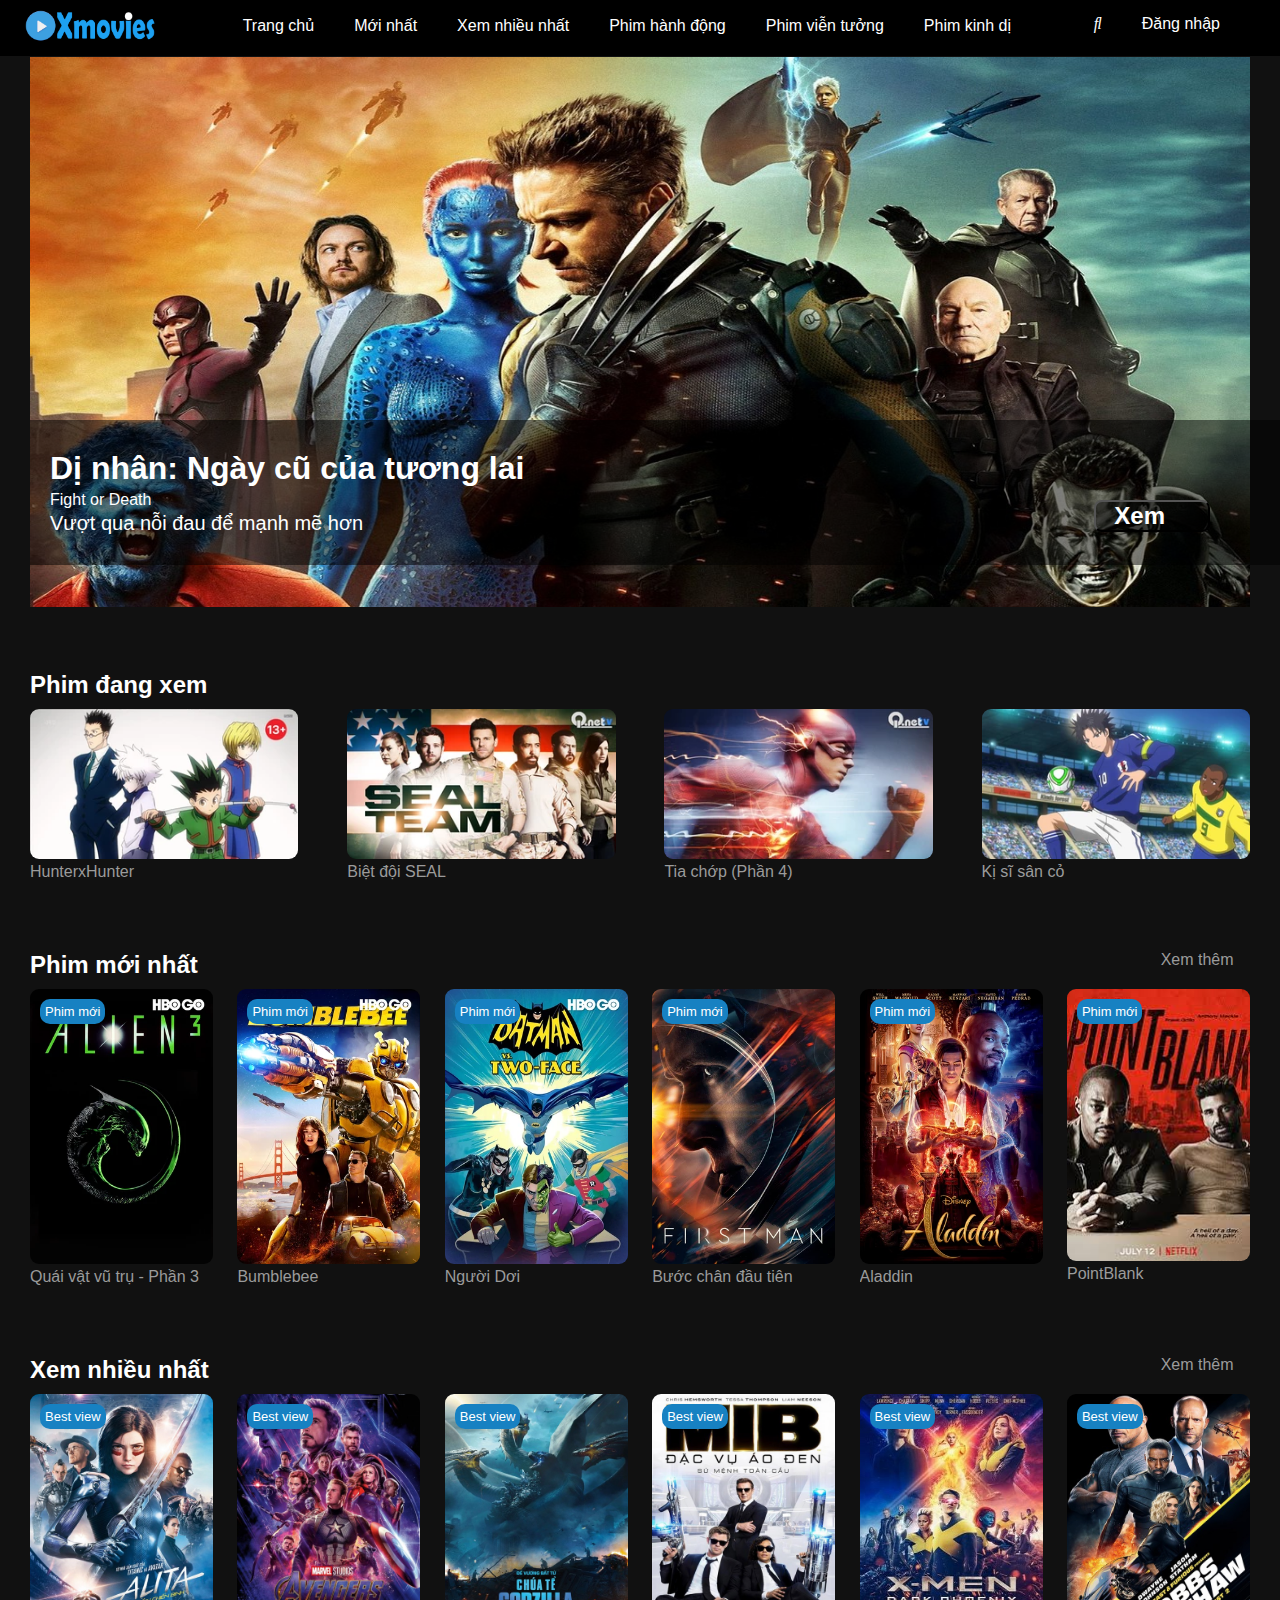
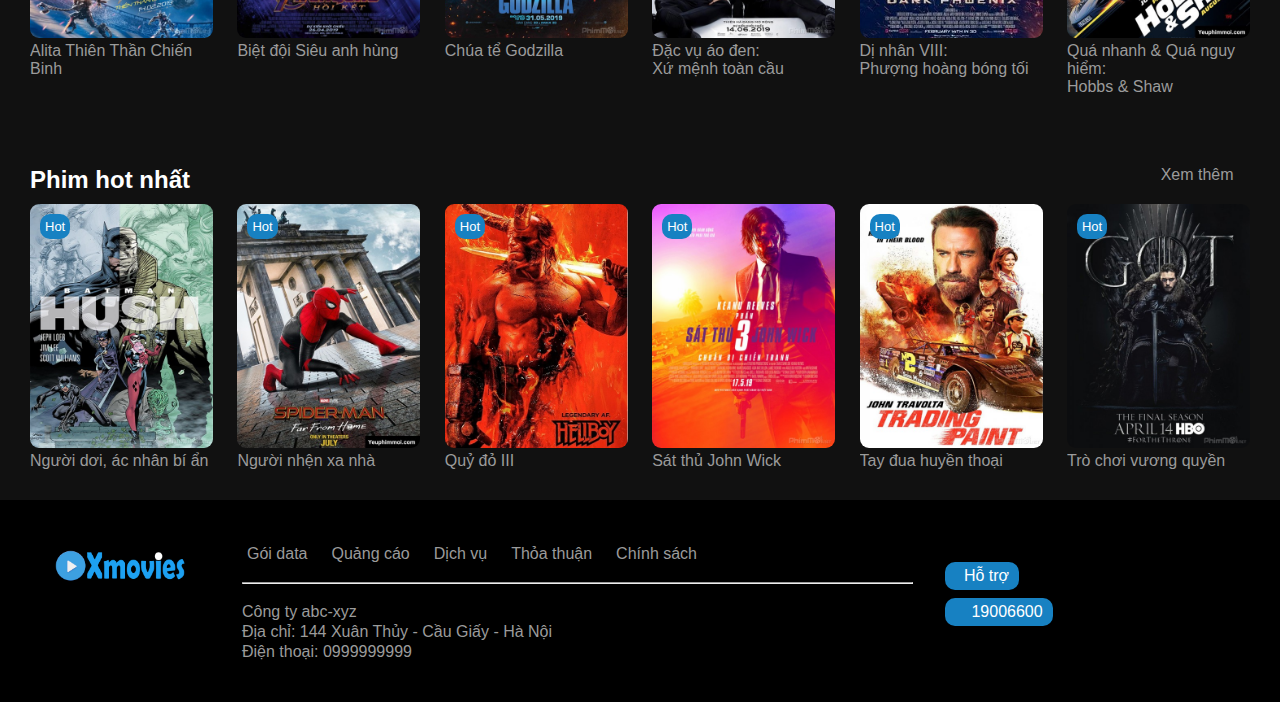
<file: index.html>
<!DOCTYPE html>
<html lang="en">

<head>
  <meta charset="UTF-8">
  <meta name="viewport" content="width=device-width, initial-scale=1.0">
  <meta http-equiv="X-UA-Compatible" content="ie=edge">
  <title>Trang chủ</title>
  <link rel="shortcut icon" type="image/png" href="images/favicon.png">
  <link rel="stylesheet" type="text/css" href="css/style.css">
  <link rel="stylesheet" type="text/css" href="css/responsive.css">
  <script src="./js/myjs.js"></script>
  <link rel="stylesheet" href="https://use.fontawesome.com/releases/v5.8.1/css/all.css"
    integrity="sha384-50oBUHEmvpQ+1lW4y57PTFmhCaXp0ML5d60M1M7uH2+nqUivzIebhndOJK28anvf" crossorigin="anonymous">
  <link href="https://stackpath.bootstrapcdn.com/font-awesome/4.7.0/css/font-awesome.min.css" rel="stylesheet"
    integrity="sha384-wvfXpqpZZVQGK6TAh5PVlGOfQNHSoD2xbE+QkPxCAFlNEevoEH3Sl0sibVcOQVnN" crossorigin="anonymous">
  <script src="https://code.jquery.com/jquery-3.1.0.js"></script>
</head>

<body>
  <a id="BTTbutton"></a>
  <script>
    var btn = $('#BTTbutton');
    $(window).scroll(function () {
      if ($(window).scrollTop() > 300) {
        btn.addClass('show');
      } else {
        btn.removeClass('show');
      }
    });
    btn.on('click', function (e) {
      e.preventDefault();
      $('html, body').animate({ scrollTop: 0 }, '300');
    });
  </script>
  <header>
    <div class="logo"><img alt="" src="./images/logo.png" /></div>
    <div class="menu_bar">
      <i class="fas fa-bars" id="menu"></i>
    </div>
    <div class="navigation">
      <ul>
        <li><a href="./index.html">Trang chủ</a></li>
        <li><a href="./category.html">Mới nhất</a></li>
        <li><a href="./category.html">Xem nhiều nhất</a></li>
        <li class="hid"><a href="./action.html">Phim hành động</a></li>
        <li class="hid"><a href="./vientuong.html">Phim viễn tưởng</a></li>
        <li class="hid"><a href="./kinhdi.html">Phim kinh dị</a></li>
        <li class="hid h1"><a href="./haihuoc.html">Phim hài hước</a></li>
        <li class="hid h1"><a href="./love.html">Phim tình cảm</a></li>
        <li class="hid h1"><a href="./love.html">Phim khoa học</a></li>
        <li class="hid h1"><a href="./love.html">Phim hoạt hình</a></li>
      </ul>
    </div>
    <div class="user-action">
      <ul>
        <li><i class="fas fa-search"></i></li>
        <li><a href="./login.html">Đăng nhập</a></li>
        <li> </li>
      </ul>
    </div>

  </header>
  <div class="main_content">
    <div class="container">
      <div class="main-slide">

        <div class="slide-content">
          <h2 class="ct-bn-1">Dị nhân: Ngày cũ của tương lai</h2>
          <p class="ct-bn-2">Fight or Death</p>
          <p class="ct-bn-3">Vượt qua nỗi đau để mạnh mẽ hơn</p>

        </div>
        <a href="./watch.html"><button class="xem">Xem <i class="fas fa-angle-right"></i></button></a>
        <img class="slide-image" src="./images/banner4.jpg" />
      </div>
      <div class="block">
        <div class="block-title">Phim đang xem</div>
        <div class="block-content">
          <a href="./watch.html">
            <div class="block-element-spe">
              <img alt="" src="./images/hunter-x-hunter220-12-2018_17g26-04.webp" />
              <p>HunterxHunter</p>
            </div>
          </a>
          <a href="./watch.html">
            <div class="block-element-spe">
              <img alt="" src="./images/bietdoiseal_12-10-2019.webp" />
              <p>Biệt đội SEAL</p>
            </div>
          </a>
          <a href="./watch.html">
            <div class="block-element-spe">
              <img alt="" src="./images/tiachop_12-10-2019.webp" />
              <p>Tia chớp (Phần 4)</p>
            </div>
          </a>
          <a href="./watch.html">
            <div class="block-element-spe">
              <img alt="" src="./images/kysisanco.webp" />
              <p>Kị sĩ sân cỏ</p>
            </div>
          </a>
        </div>
      </div>
      <div class="block">
        <div>
          <div class="block-title">Phim mới nhất</div>
          <div class="view-more"><a href="./category.html">Xem thêm <i class="fas fa-angle-right"></i></a></div>
        </div>
        <div class="block-content">
          <a href="./watch.html">
            <div class="block-element">

              <p class="box-icon">Phim mới</p>
              <img alt="" src="./images/img2.webp" />
              <p>Quái vật vũ trụ - Phần 3</p>

            </div>
          </a>
          <a href="./watch.html">
            <div class="block-element">
              <p class="box-icon">Phim mới</p>
              <img alt="" src="./images/img3.webp" />
              <p>Bumblebee</p>
            </div>
          </a>
          <a href="./watch.html">
            <div class="block-element">
              <p class="box-icon">Phim mới</p>
              <img alt="" src="./images/img4.webp" />
              <p>Người Dơi</p>
            </div>
          </a>
          <a href="./watch.html">
            <div class="block-element">
              <p class="box-icon">Phim mới</p>
              <img alt="" src="./images/2xdbw8r4ouf64aruwsncckvxovn20-05-2019_11g16-04.webp" />
              <p>Bước chân đầu tiên</p>
            </div>
          </a>
          <a href="./watch.html">
            <div class="block-element">
              <p class="box-icon">Phim mới</p>
              <img alt="" src="./images/1tfvebxqzf3vtnjmnyrskvb2xby-203-10-2019_01g58-33.webp" />
              <p>Aladdin</p>
            </div>
          </a>
          <a href="./watch.html">
            <div class="block-element">
              <p class="box-icon">Phim mới</p>
              <img alt="" src="./images/film.jpeg" />
              <p>PointBlank</p>
            </div>
          </a>
        </div>
      </div>
      <div class="block">
        <div>
          <div class="block-title">Xem nhiều nhất</div>
          <div class="view-more"><a href="./category.html">Xem thêm <i class="fas fa-angle-right"></i></a></div>
        </div>
        <div class="block-content">

          <a href="./watch.html">
            <div class="block-element">
              <p class="box-icon">Best view</p>
              <img alt="" src="./images/category/phim_hanh_dong/alita-thien-than-chien-binh.webp" />
              <p>Alita Thiên Thần Chiến Binh</p>
            </div>
          </a>

          <a href="./watch.html">
            <div class="block-element">
              <p class="box-icon">Best view</p>
              <img alt="" src="./images/category/phim_hanh_dong/biet-doi-sieu-anh-hung.webp" />
              <p>Biệt đội Siêu anh hùng</p>
            </div>
          </a>

          <a href="./watch.html">
            <div class="block-element">
              <p class="box-icon">Best view</p>
              <img alt="" src="./images/category/phim_hanh_dong/chua-te-godzilla.webp" />
              <p>Chúa tể Godzilla</p>
            </div>
          </a>

          <a href="./watch.html">
            <div class="block-element">
              <p class="box-icon">Best view</p>
              <img alt="" src="./images/category/phim_hanh_dong/dac-vu-ao-den-xu-menh-toan-cau.webp" />
              <p>Đặc vụ áo đen: <br> Xứ mệnh toàn cầu</p>
            </div>
          </a>

          <a href="./watch.html">
            <div class="block-element">
              <p class="box-icon">Best view</p>
              <img alt="" src="./images/category/phim_hanh_dong/di-nhan-8-phuong-hoang-bong-toi.webp" />
              <p>Dị nhân VIII: <br> Phượng hoàng bóng tối</p>
            </div>
          </a>

          <a href="./watch.html">
            <div class="block-element">
              <p class="box-icon">Best view</p>
              <img alt="" src="./images/category/phim_hanh_dong/fast-and-furious-hobbs-and-shaw.webp" />
              <p>Quá nhanh & Quá nguy hiểm: <br> Hobbs & Shaw</p>
            </div>
          </a>


        </div>
        <div class="block">
          <div>
            <div class="block-title">Phim hot nhất</div>
            <div class="view-more"><a href="./category.html">Xem thêm <i class="fas fa-angle-right"></i></a></div>
          </div>
          <div class="block-content">
            <a href="./watch.html">
              <div class="block-element">
                <p class="box-icon">Hot</p>
                <img alt="" src="./images/category/phim_hanh_dong/nguoi-doi-ac-nhan-bi-an.webp" />
                <p>Người dơi, ác nhân bí ẩn</p>
              </div>
            </a>

            <a href="./watch.html">
              <div class="block-element">
                <p class="box-icon">Hot</p>
                <img alt="" src="./images/category/phim_hanh_dong/nguoi-nhen-xa-nha.webp" />
                <p>Người nhện xa nhà</p>
              </div>
            </a>

            <a href="./watch.html">
              <div class="block-element">
                <p class="box-icon">Hot</p>
                <img alt="" src="./images/category/phim_hanh_dong/quy-do-3.webp" />
                <p>Quỷ đỏ III</p>
              </div>
            </a>

            <a href="./watch.html">
              <div class="block-element">
                <p class="box-icon">Hot</p>
                <img alt="" src="./images/category/phim_hanh_dong/sat-thu-john-wick.webp" />
                <p>Sát thủ John Wick</p>
              </div>
            </a>

            <a href="./watch.html">
              <div class="block-element">
                <p class="box-icon">Hot</p>
                <img alt="" src="./images/category/phim_hanh_dong/tay-dua-huyen-thoai.webp" />
                <p>Tay đua huyền thoại</p>
              </div>
            </a>

            <a href="./watch.html">
              <div class="block-element">
                <p class="box-icon">Hot</p>
                <img alt="" src="./images/category/phim_hanh_dong/tro-choi-vuong-quyen.webp" />
                <p>Trò chơi vương quyền</p>
              </div>
            </a>


          </div>
        </div>
      </div>


    </div>
    <footer>
      <div class="container">
        <div class="logo"><img alt="" src="./images/logo.png" /></div>
        <div class="mid-footer">
          <div class="menu">
            <ul class="menu1">
              <li>Gói data</li>
              <li>Quảng cáo</li>
              <li>Dịch vụ</li>
              <li>Thỏa thuận</li>
              <li>Chính sách</li>
            </ul>
            <ul class="menu2">
              <li><i class="fab fa-android"></i></li>
              <li><i class="fab fa-apple"></i></li>
              <li><i class="far fa-bell"></i></li>
              <li><i class="far fa-comment"></i></li>
              <li><i class="fab fa-amazon-pay"></i></li>
            </ul>


          </div>
          <hr>
          <br />
          <p>Công ty abc-xyz</p>
          <p>Địa chỉ: 144 Xuân Thủy - Cầu Giấy - Hà Nội</p>
          <p>Điện thoại: 0999999999</p>
        </div>
        <div class="right-footer">
          <i class="fab fa-facebook"></i>
          <i class="fab fa-instagram"></i>
          <i class="fab fa-twitter"></i>
          <i class="fab fa-youtube"></i>
          <br />
          <p class="ct-ft"><i class="far fa-comment-dots"></i>&nbsp; Hỗ trợ</p>
          <br />
          <p class="ct-ft"><i class="fas fa-phone"></i>&nbsp;19006600</p>
        </div>
      </div>
    </footer>
    <script>
      var menu = document.querySelector('#menu');
      var main = document.querySelector('body');
      var drawer = document.querySelector('.navigation');
      var input = document.querySelector('.menu_input_form');
      menu.addEventListener('click', function (e) {
        drawer.classList.toggle('open');
        e.stopPropagation();
      });
      main.addEventListener('click', function () {
        drawer.classList.remove('open');

      });
    </script>
</body>

</html>
</file>
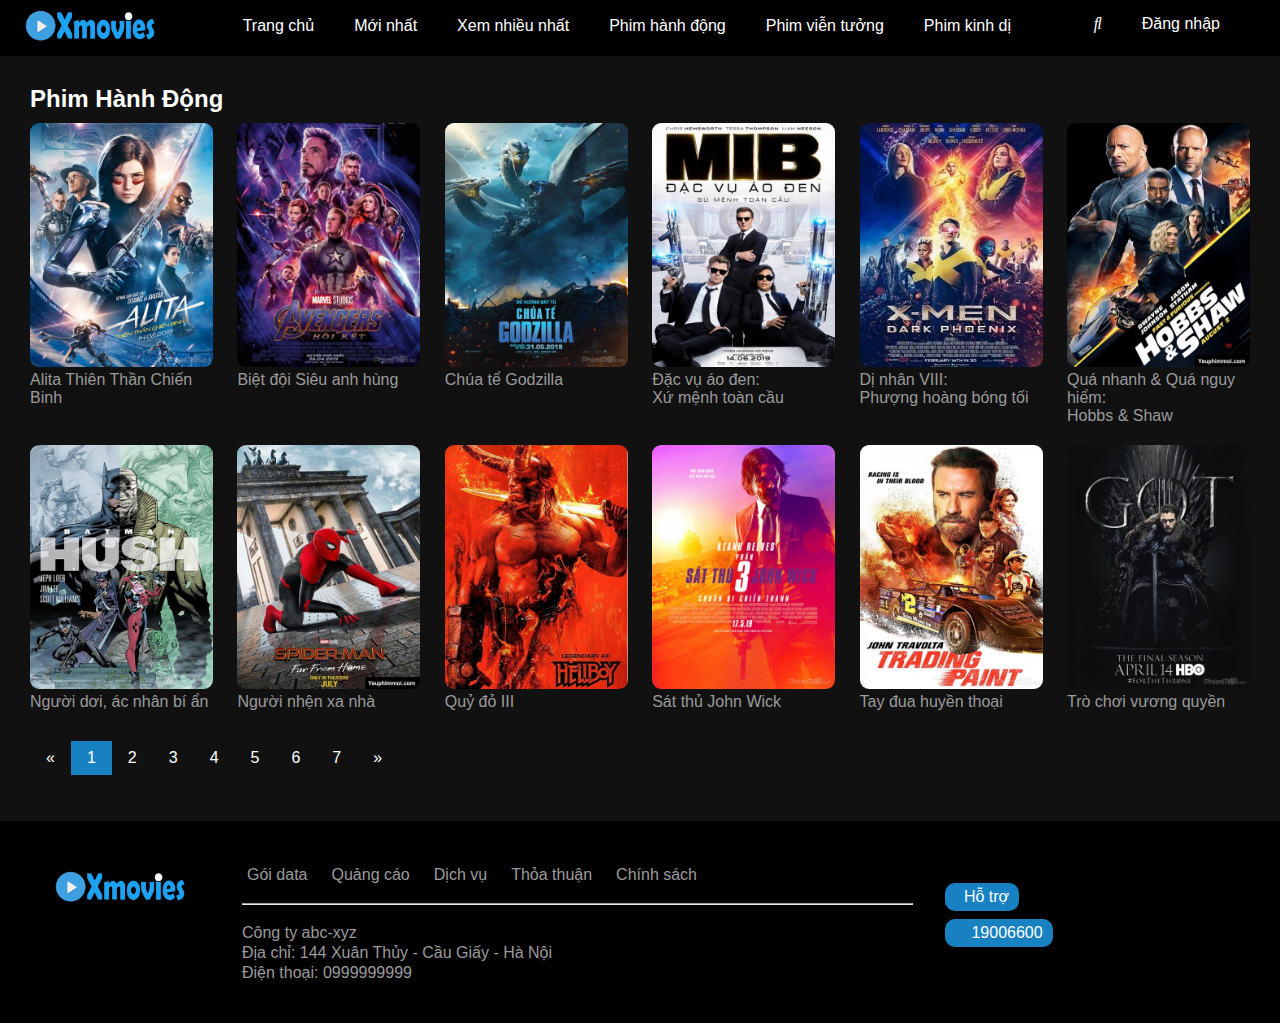
<file: action.html>
<!DOCTYPE html>
<html lang="en">

<head>
  <meta charset="UTF-8">
  <meta name="viewport" content="width=device-width, initial-scale=1.0">
  <meta http-equiv="X-UA-Compatible" content="ie=edge">
  <title>Phim hành động</title>
  <link rel="shortcut icon" type="image/png" href="images/favicon.png">
  <link rel="stylesheet" type="text/css" href="css/style.css">
  <link rel="stylesheet" type="text/css" href="css/responsive.css">
  <script src="./js/myjs.js"></script>
  <link rel="stylesheet" href="https://use.fontawesome.com/releases/v5.8.1/css/all.css"
    integrity="sha384-50oBUHEmvpQ+1lW4y57PTFmhCaXp0ML5d60M1M7uH2+nqUivzIebhndOJK28anvf" crossorigin="anonymous">
  <link href="https://stackpath.bootstrapcdn.com/font-awesome/4.7.0/css/font-awesome.min.css" rel="stylesheet"
    integrity="sha384-wvfXpqpZZVQGK6TAh5PVlGOfQNHSoD2xbE+QkPxCAFlNEevoEH3Sl0sibVcOQVnN" crossorigin="anonymous">
  <script src="https://code.jquery.com/jquery-3.1.0.js"></script>
</head>

<body>

  <header>
    <div class="logo"><img alt="" src="./images/logo.png"/></div>
    <div class="menu_bar">
      <i class="fas fa-bars" id="menu"></i>
    </div>
    <div class="navigation">
      <ul>
        <li><a href="./index.html">Trang chủ</a></li>
        <li><a href="./category.html">Mới nhất</a></li>
        <li><a href="./category.html">Xem nhiều nhất</a></li>
        <li class="hid"><a href="./action.html">Phim hành động</a></li>
        <li class="hid"><a href="./vientuong.html">Phim viễn tưởng</a></li>
        <li class="hid"><a href="./kinhdi.html">Phim kinh dị</a></li>
        <li class="hid h1"><a href="./haihuoc.html">Phim hài hước</a></li>
        <li class="hid h1"><a href="./love.html">Phim tình cảm</a></li>
        <li class="hid h1"><a href="./love.html">Phim khoa học</a></li>
        <li class="hid h1"><a href="./love.html">Phim hoạt hình</a></li>
      </ul>
    </div>
    <div class="user-action">
      <ul>
        <li><i class="fas fa-search"></i></li>
        <li><a href="./login.html">Đăng nhập</a></li>
        <li> </li>
      </ul>
    </div>

  </header>

  <div class="main_content">
    <div class="container">
      <div class="block">
        <div class="block-title">Phim Hành Động</div>
        <div class="block-content">

          <!-- <a href="./watch.html">
                            <div class="block-element">
                                <p class="box-icon"></p>
                                <img alt="" src="./images/category/"/>
                                <p></p>
                            </div>
                        </a> -->

          <a href="./watch.html">
            <div class="block-element">
              <!-- <p class="box-icon"></p>  -->
              <img alt="" src="./images/category/phim_hanh_dong/alita-thien-than-chien-binh.webp" />
              <p>Alita Thiên Thần Chiến Binh</p>
            </div>
          </a>

          <a href="./watch.html">
            <div class="block-element">
              <!-- <p class="box-icon"></p>  -->
              <img alt="" src="./images/category/phim_hanh_dong/biet-doi-sieu-anh-hung.webp" />
              <p>Biệt đội Siêu anh hùng</p>
            </div>
          </a>

          <a href="./watch.html">
            <div class="block-element">
              <!-- <p class="box-icon"></p>  -->
              <img alt="" src="./images/category/phim_hanh_dong/chua-te-godzilla.webp" />
              <p>Chúa tể Godzilla</p>
            </div>
          </a>

          <a href="./watch.html">
            <div class="block-element">
              <!-- <p class="box-icon"></p>  -->
              <img alt="" src="./images/category/phim_hanh_dong/dac-vu-ao-den-xu-menh-toan-cau.webp" />
              <p>Đặc vụ áo đen: <br> Xứ mệnh toàn cầu</p>
            </div>
          </a>

          <a href="./watch.html">
            <div class="block-element">
              <!-- <p class="box-icon"></p>  -->
              <img alt="" src="./images/category/phim_hanh_dong/di-nhan-8-phuong-hoang-bong-toi.webp" />
              <p>Dị nhân VIII: <br> Phượng hoàng bóng tối</p>
            </div>
          </a>

          <a href="./watch.html">
            <div class="block-element">
              <!-- <p class="box-icon"></p>  -->
              <img alt="" src="./images/category/phim_hanh_dong/fast-and-furious-hobbs-and-shaw.webp" />
              <p>Quá nhanh & Quá nguy hiểm: <br> Hobbs & Shaw</p>
            </div>
          </a>

          <a href="./watch.html">
            <div class="block-element">
              <!-- <p class="box-icon"></p> -->
              <img alt="" src="./images/category/phim_hanh_dong/nguoi-doi-ac-nhan-bi-an.webp" />
              <p>Người dơi, ác nhân bí ẩn</p>
            </div>
          </a>

          <a href="./watch.html">
            <div class="block-element">
              <!-- <p class="box-icon"></p> -->
              <img alt="" src="./images/category/phim_hanh_dong/nguoi-nhen-xa-nha.webp" />
              <p>Người nhện xa nhà</p>
            </div>
          </a>

          <a href="./watch.html">
            <div class="block-element">
              <!-- <p class="box-icon"></p>  -->
              <img alt="" src="./images/category/phim_hanh_dong/quy-do-3.webp" />
              <p>Quỷ đỏ III</p>
            </div>
          </a>

          <a href="./watch.html">
            <div class="block-element">
              <!-- <p class="box-icon"></p>  -->
              <img alt="" src="./images/category/phim_hanh_dong/sat-thu-john-wick.webp" />
              <p>Sát thủ John Wick</p>
            </div>
          </a>

          <a href="./watch.html">
            <div class="block-element">
              <!-- <p class="box-icon"></p>  -->
              <img alt="" src="./images/category/phim_hanh_dong/tay-dua-huyen-thoai.webp" />
              <p>Tay đua huyền thoại</p>
            </div>
          </a>

          <a href="./watch.html">
            <div class="block-element">
              <!-- <p class="box-icon"></p>  -->
              <img alt="" src="./images/category/phim_hanh_dong/tro-choi-vuong-quyen.webp" />
              <p>Trò chơi vương quyền</p>
            </div>
          </a>

        </div>
      </div>

      <div class="pagination">
        <a href="#">&laquo;</a>
        <a class="active" href="#">1</a>
        <a href="#">2</a>
        <a href="#">3</a>
        <a href="#">4</a>
        <a href="#">5</a>
        <a href="#">6</a>
        <a href="#">7</a>
        <a href="#">&raquo;</a>
      </div>
    </div>
  </div>

  <footer>
    <div class="container">
      <div class="logo"><img alt="" src="./images/logo.png" /></div>
      <div class="mid-footer">
        <div class="menu">
          <ul class="menu1">
            <li>Gói data</li>
            <li>Quảng cáo</li>
            <li>Dịch vụ</li>
            <li>Thỏa thuận</li>
            <li>Chính sách</li>
          </ul>
          <ul class="menu2">
            <li><i class="fab fa-android"></i></li>
            <li><i class="fab fa-apple"></i></li>
            <li><i class="far fa-bell"></i></li>
            <li><i class="far fa-comment"></i></li>
            <li><i class="fab fa-amazon-pay"></i></li>
          </ul>


        </div>
        <hr>
        <br />
        <p>Công ty abc-xyz</p>
        <p>Địa chỉ: 144 Xuân Thủy - Cầu Giấy - Hà Nội</p>
        <p>Điện thoại: 0999999999</p>
      </div>
      <div class="right-footer">
        <i class="fab fa-facebook"></i>
        <i class="fab fa-instagram"></i>
        <i class="fab fa-twitter"></i>
        <i class="fab fa-youtube"></i>
        <br />
        <p class="ct-ft"><i class="far fa-comment-dots"></i>&nbsp; Hỗ trợ</p>
        <br />
        <p class="ct-ft"><i class="fas fa-phone"></i>&nbsp;19006600</p>
      </div>
    </div>
  </footer>
  <script>
    var menu = document.querySelector('#menu');
    var main = document.querySelector('body');
    var drawer = document.querySelector('.navigation');
    var input = document.querySelector('.menu_input_form');
    menu.addEventListener('click', function (e) {
      drawer.classList.toggle('open');
      e.stopPropagation();
    });
    main.addEventListener('click', function () {
      drawer.classList.remove('open');

    });
  </script>
</body>

</html>
</file>
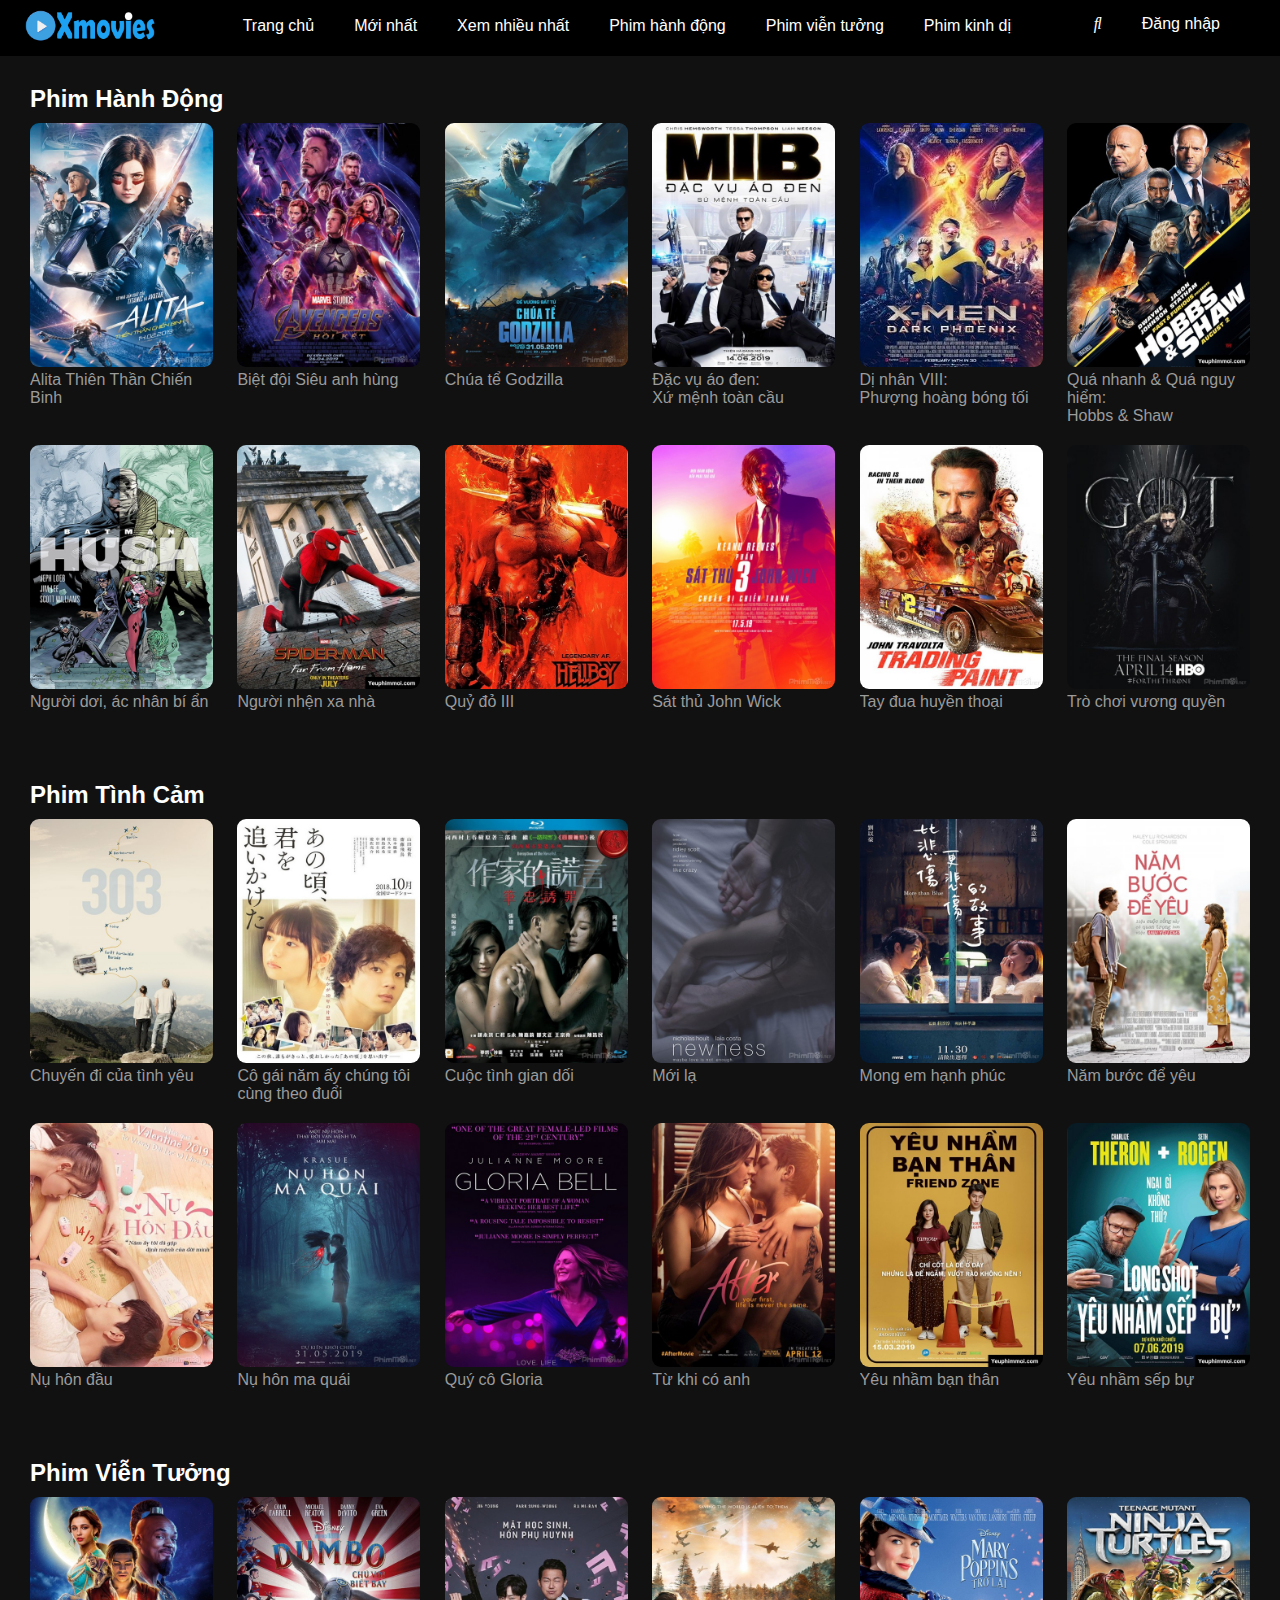
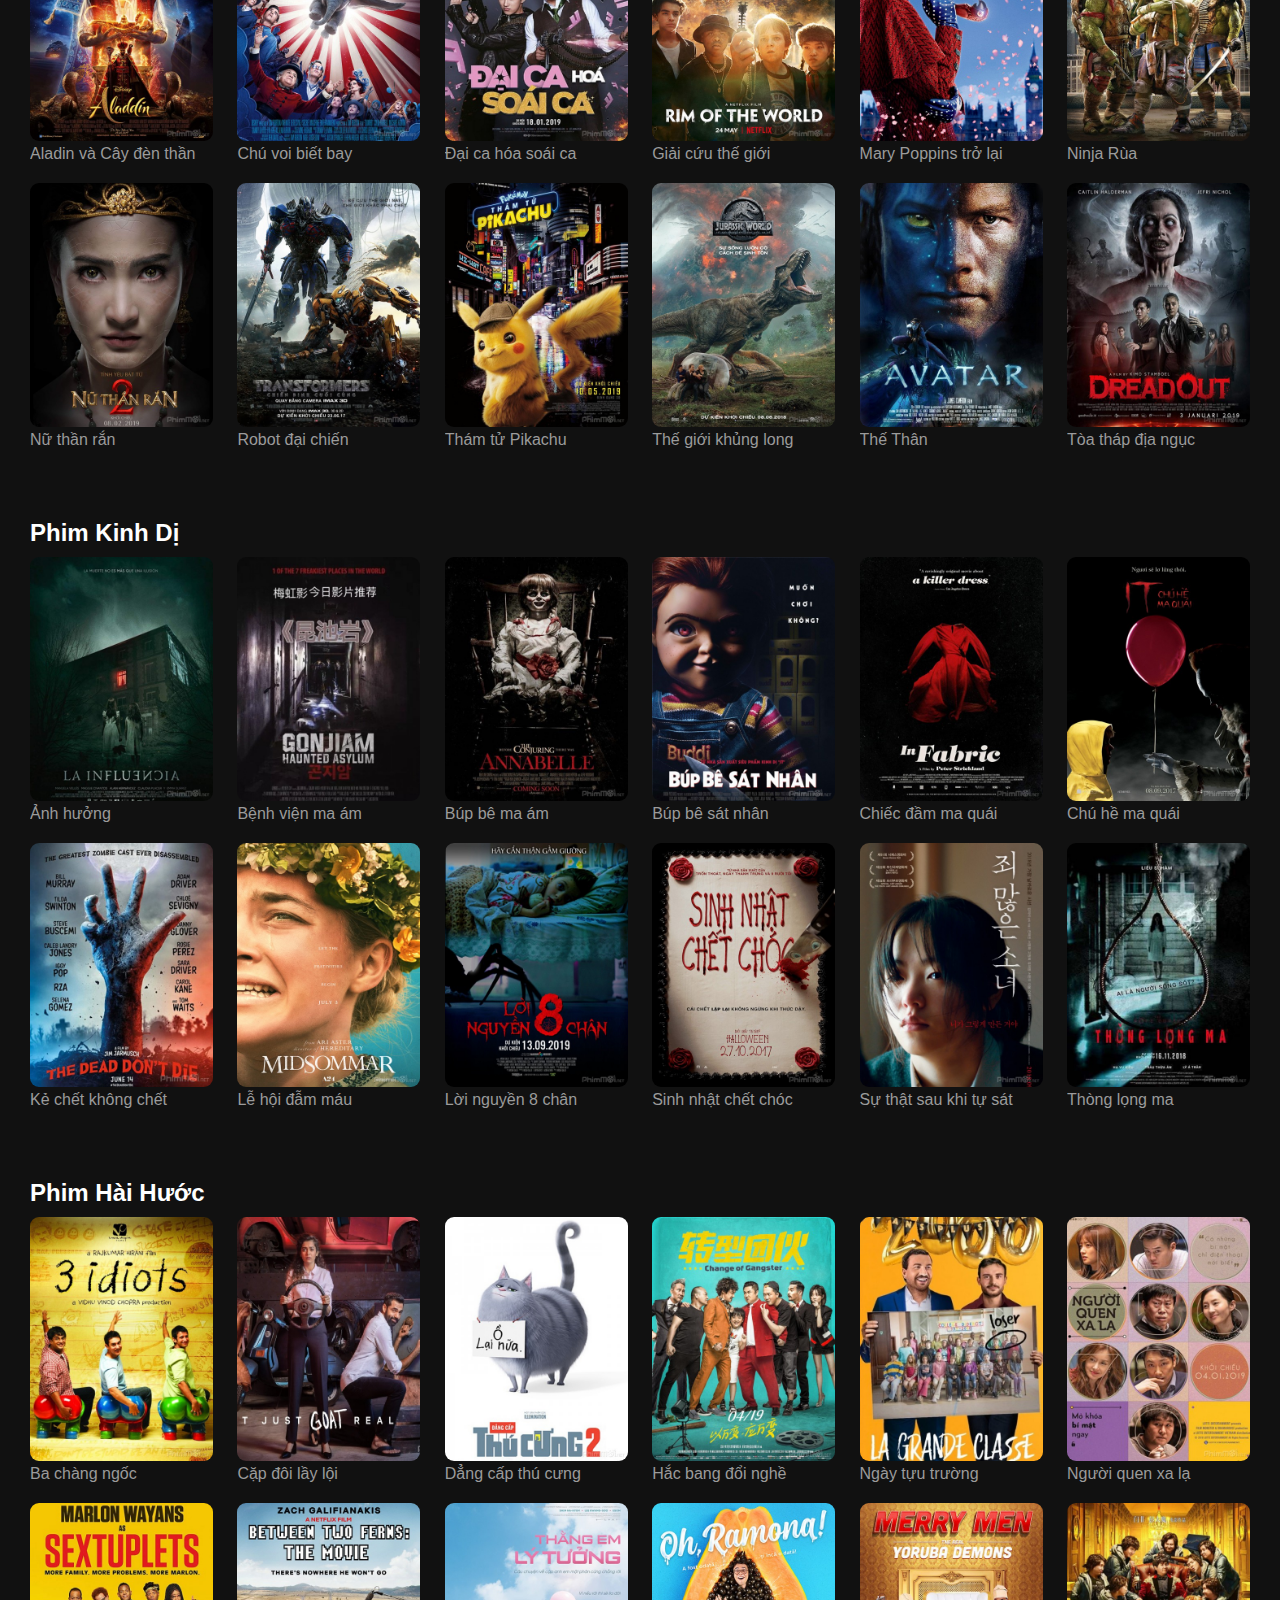
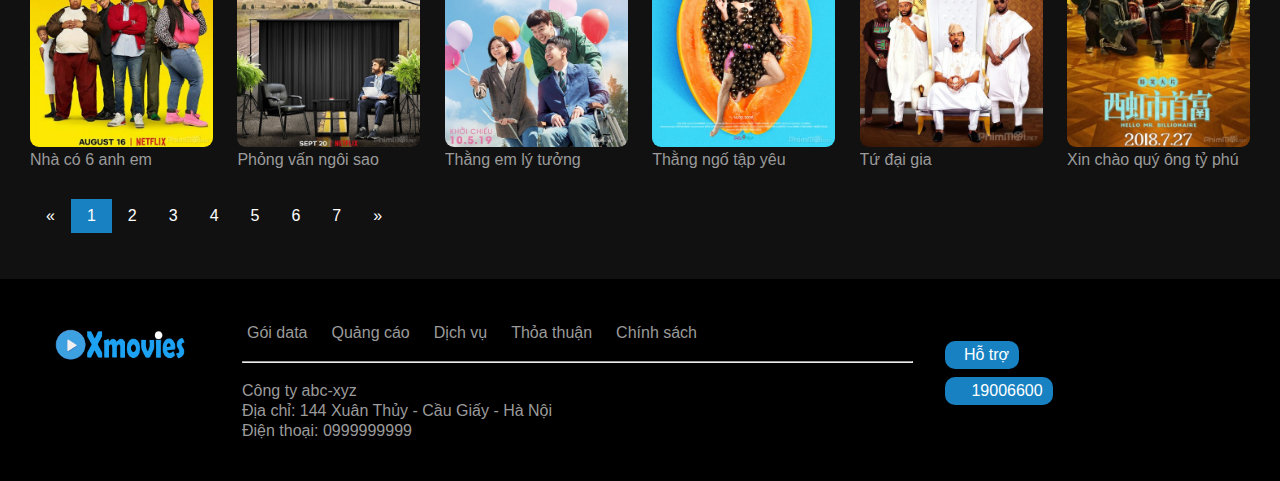
<file: category.html>
<!DOCTYPE html>
<html lang="en">

<head>
  <meta charset="UTF-8">
  <meta name="viewport" content="width=device-width, initial-scale=1.0">
  <meta http-equiv="X-UA-Compatible" content="ie=edge">
  <link rel="shortcut icon" type="image/png" href="images/favicon.png">
  <title>UI Category</title>
  <link rel="stylesheet" type="text/css" href="css/style.css">
  <link rel="stylesheet" type="text/css" href="css/responsive.css">
  <script src="./js/myjs.js"></script>
  <link rel="stylesheet" href="https://use.fontawesome.com/releases/v5.8.1/css/all.css"
    integrity="sha384-50oBUHEmvpQ+1lW4y57PTFmhCaXp0ML5d60M1M7uH2+nqUivzIebhndOJK28anvf" crossorigin="anonymous">
  <link href="https://stackpath.bootstrapcdn.com/font-awesome/4.7.0/css/font-awesome.min.css" rel="stylesheet"
    integrity="sha384-wvfXpqpZZVQGK6TAh5PVlGOfQNHSoD2xbE+QkPxCAFlNEevoEH3Sl0sibVcOQVnN" crossorigin="anonymous">
  <script src="https://code.jquery.com/jquery-3.1.0.js"></script>
</head>

<body>
  <a id="BTTbutton"></a>
  <script>
    var btn = $('#BTTbutton');
    $(window).scroll(function () {
      if ($(window).scrollTop() > 300) {
        btn.addClass('show');
      } else {
        btn.removeClass('show');
      }
    });
    btn.on('click', function (e) {
      e.preventDefault();
      $('html, body').animate({ scrollTop: 0 }, '300');
    });
  </script>
  <header>
    <div class="logo"><img alt="" src="./images/logo.png" /></div>
    <div class="menu_bar">
      <i class="fas fa-bars" id="menu"></i>
    </div>
    <div class="navigation">
      <ul>
        <li><a href="./index.html">Trang chủ</a></li>
        <li><a href="./category.html">Mới nhất</a></li>
        <li><a href="./category.html">Xem nhiều nhất</a></li>
        <li class="hid"><a href="./action.html">Phim hành động</a></li>
        <li class="hid"><a href="./vientuong.html">Phim viễn tưởng</a></li>
        <li class="hid"><a href="./kinhdi.html">Phim kinh dị</a></li>
        <li class="hid h1"><a href="./haihuoc.html">Phim hài hước</a></li>
        <li class="hid h1"><a href="./love.html">Phim tình cảm</a></li>
        <li class="hid h1"><a href="./love.html">Phim khoa học</a></li>
        <li class="hid h1"><a href="./love.html">Phim hoạt hình</a></li>
      </ul>
    </div>
    <div class="user-action">
      <ul>
        <li><i class="fas fa-search"></i></li>
        <li><a href="./login.html">Đăng nhập</a></li>
        <li> </li>
      </ul>
    </div>

  </header>

  <div class="main_content">
    <div class="container">
      <div class="block">
        <div class="block-title">Phim Hành Động</div>
        <div class="block-content">

          <!-- <a href="./watch.html">
                            <div class="block-element">
                                <p class="box-icon"></p>
                                <img alt="" src="./images/category/"/>
                                <p></p>
                            </div>
                        </a> -->

          <a href="./watch.html">
            <div class="block-element">
              <!-- <p class="box-icon"></p>  -->
              <img alt="" src="./images/category/phim_hanh_dong/alita-thien-than-chien-binh.webp" />
              <p>Alita Thiên Thần Chiến Binh</p>
            </div>
          </a>

          <a href="./watch.html">
            <div class="block-element">
              <!-- <p class="box-icon"></p>  -->
              <img alt="" src="./images/category/phim_hanh_dong/biet-doi-sieu-anh-hung.webp" />
              <p>Biệt đội Siêu anh hùng</p>
            </div>
          </a>

          <a href="./watch.html">
            <div class="block-element">
              <!-- <p class="box-icon"></p>  -->
              <img alt="" src="./images/category/phim_hanh_dong/chua-te-godzilla.webp" />
              <p>Chúa tể Godzilla</p>
            </div>
          </a>

          <a href="./watch.html">
            <div class="block-element">
              <!-- <p class="box-icon"></p>  -->
              <img alt="" src="./images/category/phim_hanh_dong/dac-vu-ao-den-xu-menh-toan-cau.webp" />
              <p>Đặc vụ áo đen: <br> Xứ mệnh toàn cầu</p>
            </div>
          </a>

          <a href="./watch.html">
            <div class="block-element">
              <!-- <p class="box-icon"></p>  -->
              <img alt="" src="./images/category/phim_hanh_dong/di-nhan-8-phuong-hoang-bong-toi.webp" />
              <p>Dị nhân VIII: <br> Phượng hoàng bóng tối</p>
            </div>
          </a>

          <a href="./watch.html">
            <div class="block-element">
              <!-- <p class="box-icon"></p>  -->
              <img alt="" src="./images/category/phim_hanh_dong/fast-and-furious-hobbs-and-shaw.webp" />
              <p>Quá nhanh & Quá nguy hiểm: <br> Hobbs & Shaw</p>
            </div>
          </a>

          <a href="./watch.html">
            <div class="block-element">
              <!-- <p class="box-icon"></p> -->
              <img alt="" src="./images/category/phim_hanh_dong/nguoi-doi-ac-nhan-bi-an.webp" />
              <p>Người dơi, ác nhân bí ẩn</p>
            </div>
          </a>

          <a href="./watch.html">
            <div class="block-element">
              <!-- <p class="box-icon"></p> -->
              <img alt="" src="./images/category/phim_hanh_dong/nguoi-nhen-xa-nha.webp" />
              <p>Người nhện xa nhà</p>
            </div>
          </a>

          <a href="./watch.html">
            <div class="block-element">
              <!-- <p class="box-icon"></p>  -->
              <img alt="" src="./images/category/phim_hanh_dong/quy-do-3.webp" />
              <p>Quỷ đỏ III</p>
            </div>
          </a>

          <a href="./watch.html">
            <div class="block-element">
              <!-- <p class="box-icon"></p>  -->
              <img alt="" src="./images/category/phim_hanh_dong/sat-thu-john-wick.webp" />
              <p>Sát thủ John Wick</p>
            </div>
          </a>

          <a href="./watch.html">
            <div class="block-element">
              <!-- <p class="box-icon"></p>  -->
              <img alt="" src="./images/category/phim_hanh_dong/tay-dua-huyen-thoai.webp" />
              <p>Tay đua huyền thoại</p>
            </div>
          </a>

          <a href="./watch.html">
            <div class="block-element">
              <!-- <p class="box-icon"></p>  -->
              <img alt="" src="./images/category/phim_hanh_dong/tro-choi-vuong-quyen.webp" />
              <p>Trò chơi vương quyền</p>
            </div>
          </a>

        </div>
      </div>

      <div class="block">
        <div class="block-title">Phim Tình Cảm</div>
        <div class="block-content">

          <a href="./watch.html">
            <div class="block-element">
              <!-- <p class="box-icon"></p> -->
              <img alt="" src="./images/category/phim_tinh_cam/chuyen-di-cua-tinh-yeu.webp" />
              <p>Chuyến đi của tình yêu</p>
            </div>
          </a>

          <a href="./watch.html">
            <div class="block-element">
              <!-- <p class="box-icon"></p> -->
              <img alt="" src="./images/category/phim_tinh_cam/co-gai-nam-ay-chung-toi-cung-theo-duoi.webp" />
              <p>Cô gái năm ấy chúng tôi cùng theo đuổi</p>
            </div>
          </a>

          <a href="./watch.html">
            <div class="block-element">
              <!-- <p class="box-icon"></p> -->
              <img alt="" src="./images/category/phim_tinh_cam/cuoc-tinh-gian-doi.webp" />
              <p>Cuộc tình gian dối</p>
            </div>
          </a>

          <a href="./watch.html">
            <div class="block-element">
              <!-- <p class="box-icon"></p> -->
              <img alt="" src="./images/category/phim_tinh_cam/moi-la.webp" />
              <p>Mới lạ</p>
            </div>
          </a>

          <a href="./watch.html">
            <div class="block-element">
              <!-- <p class="box-icon"></p> -->
              <img alt="" src="./images/category/phim_tinh_cam/mong-em-hanh-phuc.webp" />
              <p>Mong em hạnh phúc</p>
            </div>
          </a>

          <a href="./watch.html">
            <div class="block-element">
              <!-- <p class="box-icon"></p> -->
              <img alt="" src="./images/category/phim_tinh_cam/nam-buoc-de-yeu.webp" />
              <p>Năm bước để yêu</p>
            </div>
          </a>

          <a href="./watch.html">
            <div class="block-element">
              <!-- <p class="box-icon"></p> -->
              <img alt="" src="./images/category/phim_tinh_cam/nu-hon-dau.webp" />
              <p>Nụ hôn đầu</p>
            </div>
          </a>

          <a href="./watch.html">
            <div class="block-element">
              <!-- <p class="box-icon"></p> -->
              <img alt="" src="./images/category/phim_tinh_cam/nu-hon-ma-quai.webp" />
              <p>Nụ hôn ma quái</p>
            </div>
          </a>

          <a href="./watch.html">
            <div class="block-element">
              <!-- <p class="box-icon"></p> -->
              <img alt="" src="./images/category/phim_tinh_cam/quy-co-gloria-bell.webp" />
              <p>Quý cô Gloria</p>
            </div>
          </a>

          <a href="./watch.html">
            <div class="block-element">
              <!-- <p class="box-icon"></p> -->
              <img alt="" src="./images/category/phim_tinh_cam/tu-khi-co-anh.webp" />
              <p>Từ khi có anh</p>
            </div>
          </a>

          <a href="./watch.html">
            <div class="block-element">
              <!-- <p class="box-icon"></p> -->
              <img alt="" src="./images/category/phim_tinh_cam/yeu-nham-ban-than.webp" />
              <p>Yêu nhầm bạn thân</p>
            </div>
          </a>

          <a href="./watch.html">
            <div class="block-element">
              <!-- <p class="box-icon"></p> -->
              <img alt="" src="./images/category/phim_tinh_cam/yeu-nham-sep-bu.webp" />
              <p>Yêu nhầm sếp bự</p>
            </div>
          </a>


        </div>
      </div>

      <div class="block">
        <div class=" block-title">Phim Viễn Tưởng</div>
        <div class="block-content">
          <a href="./watch.html">
            <div class="block-element">
              <!-- <p class="box-icon"></p> -->
              <img alt="" src="./images/category/phim_vien_tuong/aladin-va-cay-den-than.webp" />
              <p>Aladin và Cây đèn thần</p>
            </div>
          </a>

          <a href="./watch.html">
            <div class="block-element">
              <!-- <p class="box-icon"></p>  -->
              <img alt="" src="./images/category/phim_vien_tuong/chu-voi-biet-bay.webp" />
              <p>Chú voi biết bay</p>
            </div>
          </a>

          <a href="./watch.html">
            <div class="block-element">
              <!-- <p class="box-icon"></p>  -->
              <img alt="" src="./images/category/phim_vien_tuong/dai-ca-hoa-soai-ca.webp" />
              <p>Đại ca hóa soái ca</p>
            </div>
          </a>

          <a href="./watch.html">
            <div class="block-element">
              <!-- <p class="box-icon"></p>  -->
              <img alt="" src="./images/category/phim_vien_tuong/giai-cuu-the-gioi.webp" />
              <p>Giải cứu thế giới</p>
            </div>
          </a>

          <a href="./watch.html">
            <div class="block-element">
              <!-- <p class="box-icon"></p> -->
              <img alt="" src="./images/category/phim_vien_tuong/mary-poppins-tro-lai.webp" />
              <p>Mary Poppins trở lại</p>
            </div>
          </a>

          <a href="./watch.html">
            <div class="block-element">
              <!-- <p class="box-icon"></p>  -->
              <img alt="" src="./images/category/phim_vien_tuong/ninja-rua.webp" />
              <p>Ninja Rùa</p>
            </div>
          </a>

          <a href="./watch.html">
            <div class="block-element">
              <!-- <p class="box-icon"></p> -->
              <img alt="" src="./images/category/phim_vien_tuong/nu-than-ran.webp" />
              <p>Nữ thần rắn</p>
            </div>
          </a>

          <a href="./watch.html">
            <div class="block-element">
              <!-- <p class="box-icon"></p>  -->
              <img alt="" src="./images/category/phim_vien_tuong/robot-dai-chien.webp" />
              <p>Robot đại chiến</p>
            </div>
          </a>

          <a href="./watch.html">
            <div class="block-element">
              <!-- <p class="box-icon"></p> -->
              <img alt="" src="./images/category/phim_vien_tuong/tham-tu-pikachu.webp" />
              <p>Thám tử Pikachu</p>
            </div>
          </a>

          <a href="./watch.html">
            <div class="block-element">
              <!-- <p class="box-icon"></p>  -->
              <img alt="" src=".\images\category\phim_vien_tuong\the-gioi-khung-long.webp" />
              <p>Thế giới khủng long</p>
            </div>
          </a>

          <a href="./watch.html">
            <div class="block-element">
              <!-- <p class="box-icon"></p>  -->
              <img alt="" src=".\images\category\phim_vien_tuong\the-than.webp" />
              <p>Thế Thân</p>
            </div>
          </a>

          <a href="./watch.html">
            <div class="block-element">
              <!-- <p class="box-icon"></p>  -->
              <img alt="" src=".\images\category\phim_vien_tuong\toa-thap-dia-nguc.webp" />
              <p>Tòa tháp địa ngục</p>
            </div>
          </a>

        </div>
      </div>

      <div class="block">
        <div class="block-title">Phim Kinh Dị</div>
        <div class="block-content">

          <a href="./watch.html">
            <div class="block-element">
              <img alt="" src=".\images\category\phim_kinh_di\anh-huong.webp" />
              <p>Ảnh hưởng</p>
            </div>
          </a>

          <a href="./watch.html">
            <div class="block-element">
              <img alt="" src=".\images\category\phim_kinh_di\benh-vien-ma-am.webp" />
              <p>Bệnh viện ma ám</p>
            </div>
          </a>

          <a href="./watch.html">
            <div class="block-element">
              <img alt="" src=".\images\category\phim_kinh_di\bup-be-ma-am.webp" />
              <p>Búp bê ma ám</p>
            </div>
          </a>

          <a href="./watch.html">
            <div class="block-element">
              <img alt="" src=".\images\category\phim_kinh_di\bup-be-sat-nhan.webp" />
              <p>Búp bê sát nhân</p>
            </div>
          </a>

          <a href="./watch.html">
            <div class="block-element">
              <img alt="" src=".\images\category\phim_kinh_di\chiec-dam-ma-quai.webp" />
              <p>Chiếc đầm ma quái</p>
            </div>
          </a>

          <a href="./watch.html">
            <div class="block-element">
              <img alt="" src=".\images\category\phim_kinh_di\chu-he-ma-quai.webp" />
              <p>Chú hề ma quái</p>
            </div>
          </a>

          <a href="./watch.html">
            <div class="block-element">
              <img alt="" src=".\images\category\phim_kinh_di\ke-chet-khong-chet.webp" />
              <p>Kẻ chết không chết</p>
            </div>
          </a>

          <a href="./watch.html">
            <div class="block-element">
              <img alt="" src=".\images\category\phim_kinh_di\le-hoi-dam-mau.webp" />
              <p>Lễ hội đẫm máu</p>
            </div>
          </a>

          <a href="./watch.html">
            <div class="block-element">
              <img alt="" src=".\images\category\phim_kinh_di\loi-nguyen-8-chan.webp" />
              <p>Lời nguyền 8 chân</p>
            </div>
          </a>

          <a href="./watch.html">
            <div class="block-element">
              <img alt="" src=".\images\category\phim_kinh_di\sinh-nhat-chet-choc.webp" />
              <p>Sinh nhật chết chóc</p>
            </div>
          </a>

          <a href="./watch.html">
            <div class="block-element">
              <img alt="" src=".\images\category\phim_kinh_di\su-that-sau-khi-tu-sat.webp" />
              <p>Sự thật sau khi tự sát</p>
            </div>
          </a>

          <a href="./watch.html">
            <div class="block-element">
              <img alt="" src=".\images\category\phim_kinh_di\thong-long-ma.webp" />
              <p>Thòng lọng ma</p>
            </div>
          </a>

        </div>
      </div>

      <div class="block">
        <div class="block-title">Phim Hài Hước</div>
        <div class="block-content">

          <a href="./watch.html">
            <div class="block-element">
              <img alt="" src=".\images\category\phim_hai_huoc\3-chang-ngoc.webp" />
              <p>Ba chàng ngốc</p>
            </div>
          </a>

          <a href="./watch.html">
            <div class="block-element">
              <img alt="" src=".\images\category\phim_hai_huoc\cap-doi-lay-loi.webp" />
              <p>Cặp đôi lầy lội</p>
            </div>
          </a>

          <a href="./watch.html">
            <div class="block-element">
              <img alt="" src=".\images\category\phim_hai_huoc\dang-cap-thu-cung.webp" />
              <p>Dẳng cấp thú cưng</p>
            </div>
          </a>

          <a href="./watch.html">
            <div class="block-element">
              <img alt="" src=".\images\category\phim_hai_huoc\hac-bang-doi-nghe.webp" />
              <p>Hắc bang đổi nghề</p>
            </div>
          </a>

          <a href="./watch.html">
            <div class="block-element">
              <img alt="" src=".\images\category\phim_hai_huoc\ngay_tuu_truong.webp" />
              <p>Ngày tựu trường</p>
            </div>
          </a>

          <a href="./watch.html">
            <div class="block-element">
              <img alt="" src=".\images\category\phim_hai_huoc\nguoi-quen-xa-la.webp" />
              <p>Người quen xa lạ</p>
            </div>
          </a>

          <a href="./watch.html">
            <div class="block-element">
              <img alt="" src=".\images\category\phim_hai_huoc\nha-co-6-anh-em.webp" />
              <p>Nhà có 6 anh em</p>
            </div>
          </a>

          <a href="./watch.html">
            <div class="block-element">
              <img alt="" src=".\images\category\phim_hai_huoc\phong-van-ngoi-sao.webp" />
              <p>Phỏng vấn ngôi sao</p>
            </div>
          </a>

          <a href="./watch.html">
            <div class="block-element">
              <img alt="" src=".\images\category\phim_hai_huoc\thang-em-ly-tuong.webp" />
              <p>Thằng em lý tưởng</p>
            </div>
          </a>

          <a href="./watch.html">
            <div class="block-element">
              <img alt="" src=".\images\category\phim_hai_huoc\thang-ngo-tap-yeu.webp" />
              <p>Thằng ngố tập yêu</p>
            </div>
          </a>

          <a href="./watch.html">
            <div class="block-element">
              <img alt="" src=".\images\category\phim_hai_huoc\tu-dai-gia.webp" />
              <p>Tứ đại gia</p>
            </div>
          </a>

          <a href="./watch.html">
            <div class="block-element">
              <img alt="" src=".\images\category\phim_hai_huoc\xin-choa-quy-ong-ty-phu.webp" />
              <p>Xin chào quý ông tỷ phú</p>
            </div>
          </a>

        </div>
      </div>

      <div class="pagination">
        <a href="#">&laquo;</a>
        <a class="active" href="#">1</a>
        <a href="#">2</a>
        <a href="#">3</a>
        <a href="#">4</a>
        <a href="#">5</a>
        <a href="#">6</a>
        <a href="#">7</a>
        <a href="#">&raquo;</a>
      </div>
    </div>
  </div>

  <footer>
    <div class="container">
      <div class="logo"><img alt="" src="./images/logo.png" /></div>
      <div class="mid-footer">
        <div class="menu">
          <ul class="menu1">
            <li>Gói data</li>
            <li>Quảng cáo</li>
            <li>Dịch vụ</li>
            <li>Thỏa thuận</li>
            <li>Chính sách</li>
          </ul>
          <ul class="menu2">
            <li><i class="fab fa-android"></i></li>
            <li><i class="fab fa-apple"></i></li>
            <li><i class="far fa-bell"></i></li>
            <li><i class="far fa-comment"></i></li>
            <li><i class="fab fa-amazon-pay"></i></li>
          </ul>


        </div>
        <hr>
        <br />
        <p>Công ty abc-xyz</p>
        <p>Địa chỉ: 144 Xuân Thủy - Cầu Giấy - Hà Nội</p>
        <p>Điện thoại: 0999999999</p>
      </div>
      <div class="right-footer">
        <i class="fab fa-facebook"></i>
        <i class="fab fa-instagram"></i>
        <i class="fab fa-twitter"></i>
        <i class="fab fa-youtube"></i>
        <br />
        <p class="ct-ft"><i class="far fa-comment-dots"></i>&nbsp; Hỗ trợ</p>
        <br />
        <p class="ct-ft"><i class="fas fa-phone"></i>&nbsp;19006600</p>
      </div>
    </div>
  </footer>
  <script>
    var menu = document.querySelector('#menu');
    var main = document.querySelector('body');
    var drawer = document.querySelector('.navigation');
    var input = document.querySelector('.menu_input_form');
    menu.addEventListener('click', function (e) {
      drawer.classList.toggle('open');
      e.stopPropagation();
    });
    main.addEventListener('click', function () {
      drawer.classList.remove('open');

    });
  </script>
</body>

</html>
</file>
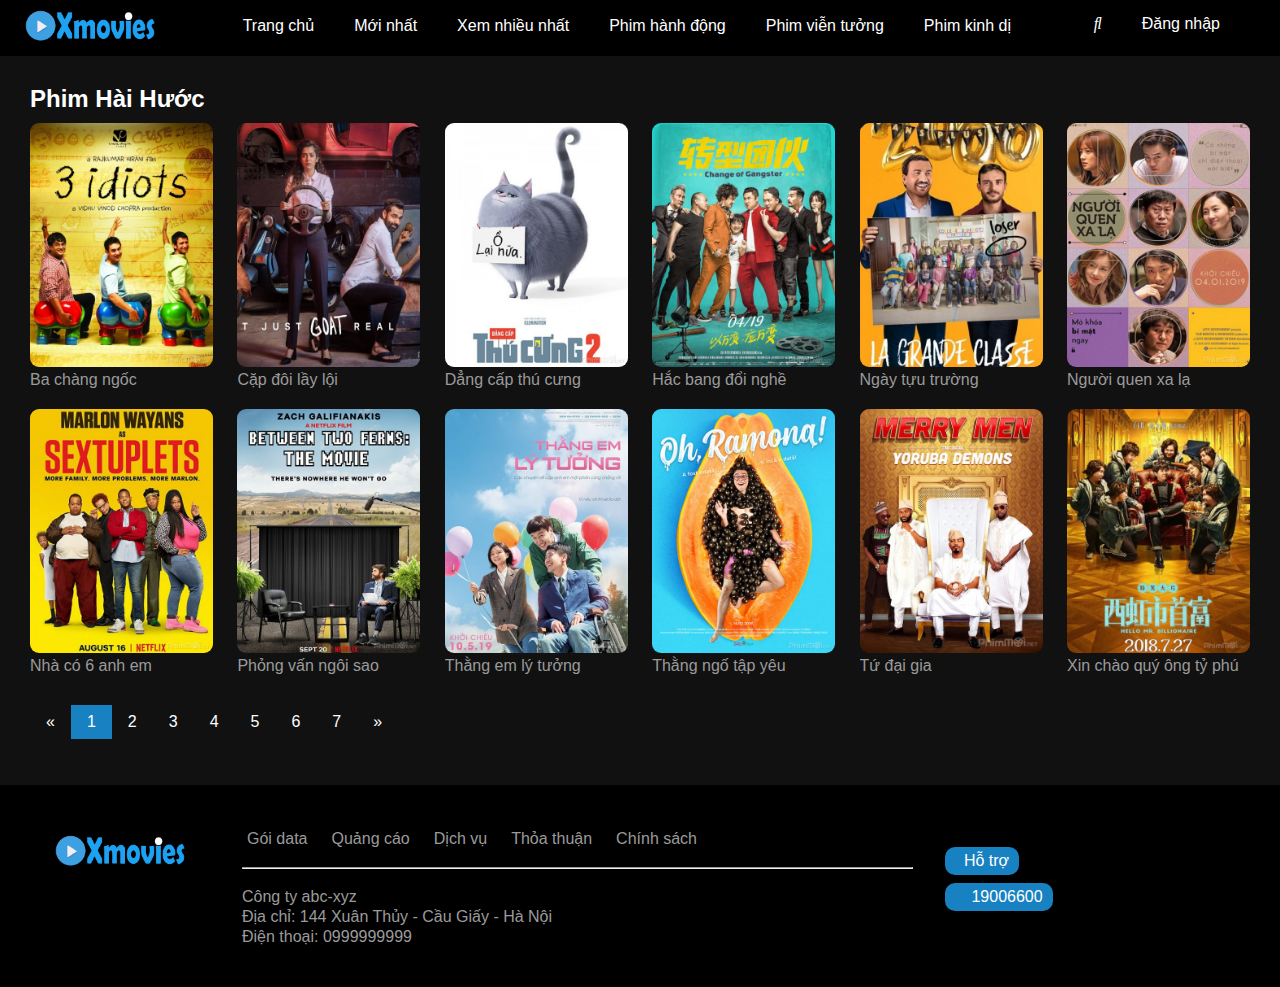
<file: haihuoc.html>
<!DOCTYPE html>
<html lang="en">

<head>
  <meta charset="UTF-8">
  <meta name="viewport" content="width=device-width, initial-scale=1.0">
  <meta http-equiv="X-UA-Compatible" content="ie=edge">
  <link rel="shortcut icon" type="image/png" href="images/favicon.png">
  <title>Phim hài hước</title>
  <link rel="shortcut icon" type="image/png" href="images/favicon.png">
  <link rel="stylesheet" type="text/css" href="css/style.css">
  <link rel="stylesheet" type="text/css" href="css/responsive.css">
  <script src="./js/myjs.js"></script>
  <link rel="stylesheet" href="https://use.fontawesome.com/releases/v5.8.1/css/all.css"
    integrity="sha384-50oBUHEmvpQ+1lW4y57PTFmhCaXp0ML5d60M1M7uH2+nqUivzIebhndOJK28anvf" crossorigin="anonymous">
  <link href="https://stackpath.bootstrapcdn.com/font-awesome/4.7.0/css/font-awesome.min.css" rel="stylesheet"
    integrity="sha384-wvfXpqpZZVQGK6TAh5PVlGOfQNHSoD2xbE+QkPxCAFlNEevoEH3Sl0sibVcOQVnN" crossorigin="anonymous">
  <script src="https://code.jquery.com/jquery-3.1.0.js"></script>
</head>

<body>
  <a id="BTTbutton"></a>
  <script>
    var btn = $('#BTTbutton');
    $(window).scroll(function () {
      if ($(window).scrollTop() > 300) {
        btn.addClass('show');
      } else {
        btn.removeClass('show');
      }
    });
    btn.on('click', function (e) {
      e.preventDefault();
      $('html, body').animate({ scrollTop: 0 }, '300');
    });
  </script>
  <header>
    <div class="logo"><img alt="" src="./images/logo.png" /></div>
    <div class="menu_bar">
      <i class="fas fa-bars" id="menu"></i>
    </div>
    <div class="navigation">
      <ul>
        <li><a href="./index.html">Trang chủ</a></li>
        <li><a href="./category.html">Mới nhất</a></li>
        <li><a href="./category.html">Xem nhiều nhất</a></li>
        <li class="hid"><a href="./action.html">Phim hành động</a></li>
        <li class="hid"><a href="./vientuong.html">Phim viễn tưởng</a></li>
        <li class="hid"><a href="./kinhdi.html">Phim kinh dị</a></li>
        <li class="hid h1"><a href="./haihuoc.html">Phim hài hước</a></li>
        <li class="hid h1"><a href="./love.html">Phim tình cảm</a></li>
        <li class="hid h1"><a href="./love.html">Phim khoa học</a></li>
        <li class="hid h1"><a href="./love.html">Phim hoạt hình</a></li>
      </ul>
    </div>
    <div class="user-action">
      <ul>
        <li><i class="fas fa-search"></i></li>
        <li><a href="./login.html">Đăng nhập</a></li>
        <li> </li>
      </ul>
    </div>

  </header>

  <div class="main_content">
    <div class="container">

      <div class="block">
        <div class="block-title">Phim Hài Hước</div>
        <div class="block-content">

          <a href="./watch.html">
            <div class="block-element">
              <img alt="" src=".\images\category\phim_hai_huoc\3-chang-ngoc.webp" />
              <p>Ba chàng ngốc</p>
            </div>
          </a>

          <a href="./watch.html">
            <div class="block-element">
              <img alt="" src=".\images\category\phim_hai_huoc\cap-doi-lay-loi.webp" />
              <p>Cặp đôi lầy lội</p>
            </div>
          </a>

          <a href="./watch.html">
            <div class="block-element">
              <img alt="" src=".\images\category\phim_hai_huoc\dang-cap-thu-cung.webp" />
              <p>Dẳng cấp thú cưng</p>
            </div>
          </a>

          <a href="./watch.html">
            <div class="block-element">
              <img alt="" src=".\images\category\phim_hai_huoc\hac-bang-doi-nghe.webp" />
              <p>Hắc bang đổi nghề</p>
            </div>
          </a>

          <a href="./watch.html">
            <div class="block-element">
              <img alt="" src=".\images\category\phim_hai_huoc\ngay_tuu_truong.webp" />
              <p>Ngày tựu trường</p>
            </div>
          </a>

          <a href="./watch.html">
            <div class="block-element">
              <img alt="" src=".\images\category\phim_hai_huoc\nguoi-quen-xa-la.webp" />
              <p>Người quen xa lạ</p>
            </div>
          </a>

          <a href="./watch.html">
            <div class="block-element">
              <img alt="" src=".\images\category\phim_hai_huoc\nha-co-6-anh-em.webp" />
              <p>Nhà có 6 anh em</p>
            </div>
          </a>

          <a href="./watch.html">
            <div class="block-element">
              <img alt="" src=".\images\category\phim_hai_huoc\phong-van-ngoi-sao.webp" />
              <p>Phỏng vấn ngôi sao</p>
            </div>
          </a>

          <a href="./watch.html">
            <div class="block-element">
              <img alt="" src=".\images\category\phim_hai_huoc\thang-em-ly-tuong.webp" />
              <p>Thằng em lý tưởng</p>
            </div>
          </a>

          <a href="./watch.html">
            <div class="block-element">
              <img alt="" src=".\images\category\phim_hai_huoc\thang-ngo-tap-yeu.webp" />
              <p>Thằng ngố tập yêu</p>
            </div>
          </a>

          <a href="./watch.html">
            <div class="block-element">
              <img alt="" src=".\images\category\phim_hai_huoc\tu-dai-gia.webp" />
              <p>Tứ đại gia</p>
            </div>
          </a>

          <a href="./watch.html">
            <div class="block-element">
              <img alt="" src=".\images\category\phim_hai_huoc\xin-choa-quy-ong-ty-phu.webp" />
              <p>Xin chào quý ông tỷ phú</p>
            </div>
          </a>

        </div>
      </div>

      <div class="pagination">
        <a href="#">&laquo;</a>
        <a class="active" href="#">1</a>
        <a href="#">2</a>
        <a href="#">3</a>
        <a href="#">4</a>
        <a href="#">5</a>
        <a href="#">6</a>
        <a href="#">7</a>
        <a href="#">&raquo;</a>
      </div>
    </div>
  </div>

  <footer>
    <div class="container">
      <div class="logo"><img alt="" src="./images/logo.png" /></div>
      <div class="mid-footer">
        <div class="menu">
          <ul class="menu1">
            <li>Gói data</li>
            <li>Quảng cáo</li>
            <li>Dịch vụ</li>
            <li>Thỏa thuận</li>
            <li>Chính sách</li>
          </ul>
          <ul class="menu2">
            <li><i class="fab fa-android"></i></li>
            <li><i class="fab fa-apple"></i></li>
            <li><i class="far fa-bell"></i></li>
            <li><i class="far fa-comment"></i></li>
            <li><i class="fab fa-amazon-pay"></i></li>
          </ul>


        </div>
        <hr>
        <br />
        <p>Công ty abc-xyz</p>
        <p>Địa chỉ: 144 Xuân Thủy - Cầu Giấy - Hà Nội</p>
        <p>Điện thoại: 0999999999</p>
      </div>
      <div class="right-footer">
        <i class="fab fa-facebook"></i>
        <i class="fab fa-instagram"></i>
        <i class="fab fa-twitter"></i>
        <i class="fab fa-youtube"></i>
        <br />
        <p class="ct-ft"><i class="far fa-comment-dots"></i>&nbsp; Hỗ trợ</p>
        <br />
        <p class="ct-ft"><i class="fas fa-phone"></i>&nbsp;19006600</p>
      </div>
    </div>
  </footer>
  <script>
    var menu = document.querySelector('#menu');
    var main = document.querySelector('body');
    var drawer = document.querySelector('.navigation');
    var input = document.querySelector('.menu_input_form');
    menu.addEventListener('click', function (e) {
      drawer.classList.toggle('open');
      e.stopPropagation();
    });
    main.addEventListener('click', function () {
      drawer.classList.remove('open');

    });
  </script>
</body>

</html>
</file>
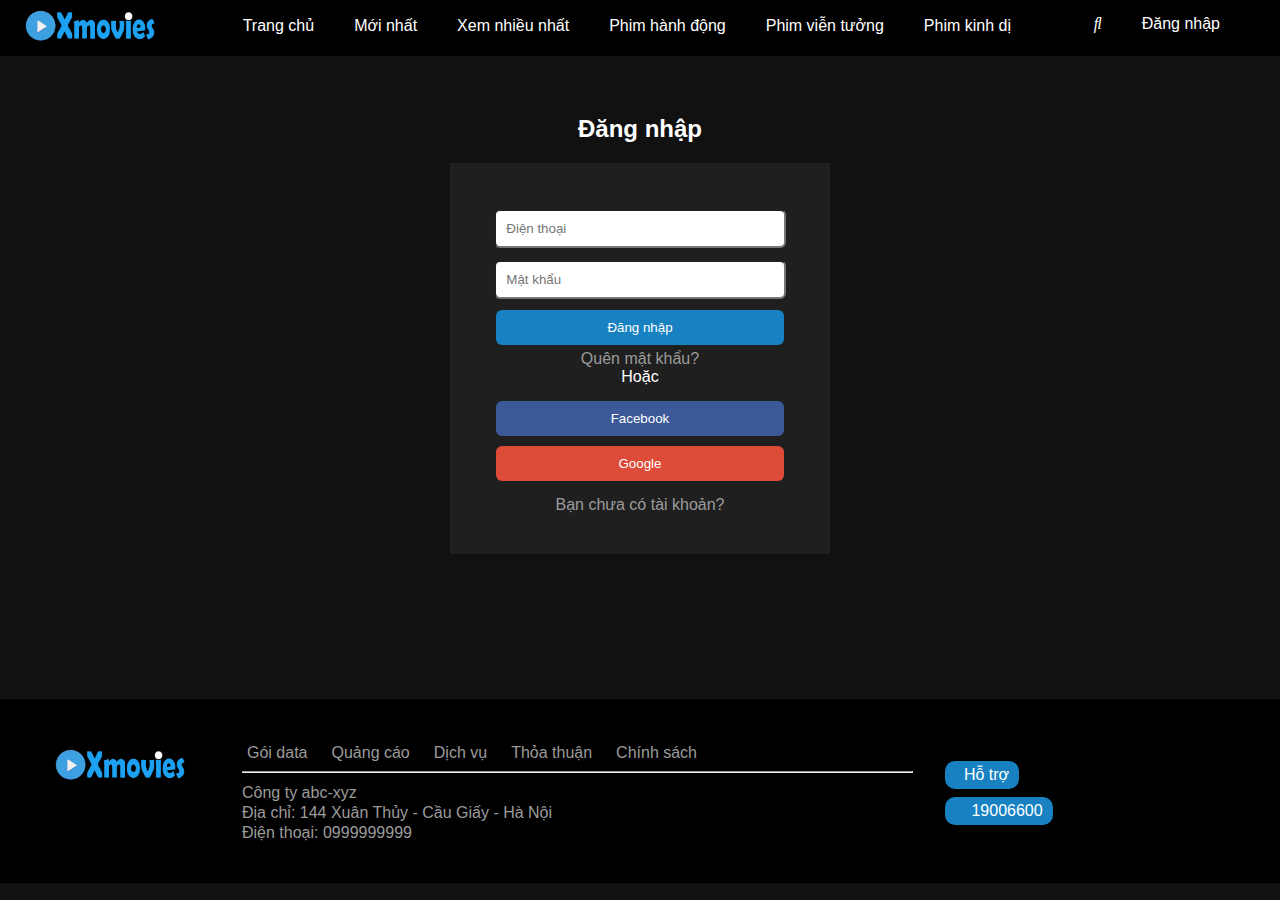
<file: login.html>
<!DOCTYPE html>
<html lang="en">

<head>
    <meta charset="UTF-8">
    <meta name="viewport" content="width=device-width, initial-scale=1.0">
    <meta http-equiv="X-UA-Compatible" content="ie=edge">
    <title>Đăng nhập</title>
    <link rel="shortcut icon" type="image/png" href="images/favicon.png">
    <link rel="stylesheet" type="text/css" href="css/style.css">
    <link rel="stylesheet" type="text/css" href="css/responsive.css">
    <script src="./js/myjs.js"></script>
    <link rel="stylesheet" href="https://use.fontawesome.com/releases/v5.8.1/css/all.css"
        integrity="sha384-50oBUHEmvpQ+1lW4y57PTFmhCaXp0ML5d60M1M7uH2+nqUivzIebhndOJK28anvf" crossorigin="anonymous">
    <link href="https://stackpath.bootstrapcdn.com/font-awesome/4.7.0/css/font-awesome.min.css" rel="stylesheet"
        integrity="sha384-wvfXpqpZZVQGK6TAh5PVlGOfQNHSoD2xbE+QkPxCAFlNEevoEH3Sl0sibVcOQVnN" crossorigin="anonymous">
    <script src="https://code.jquery.com/jquery-3.1.0.js"></script>
</head>

<body>
    <a id="BTTbutton"></a>
    <script>
        var btn = $('#BTTbutton');
        $(window).scroll(function () {
            if ($(window).scrollTop() > 300) {
                btn.addClass('show');
            } else {
                btn.removeClass('show');
            }
        });
        btn.on('click', function (e) {
            e.preventDefault();
            $('html, body').animate({ scrollTop: 0 }, '300');
        });
    </script>
    <header>
        <div class="logo"><img alt="" src="./images/logo.png" /></div>
        <div class="menu_bar">
            <i class="fas fa-bars" id="menu"></i>
        </div>
        <div class="navigation">
            <ul>
                <li><a href="./index.html">Trang chủ</a></li>
                <li><a href="./category.html">Mới nhất</a></li>
                <li><a href="./category.html">Xem nhiều nhất</a></li>
                <li class="hid"><a href="./action.html">Phim hành động</a></li>
                <li class="hid"><a href="./vientuong.html">Phim viễn tưởng</a></li>
                <li class="hid"><a href="./kinhdi.html">Phim kinh dị</a></li>
                <li class="hid h1"><a href="./haihuoc.html">Phim hài hước</a></li>
                <li class="hid h1"><a href="./love.html">Phim tình cảm</a></li>
                <li class="hid h1"><a href="./love.html">Phim khoa học</a></li>
                <li class="hid h1"><a href="./love.html">Phim hoạt hình</a></li>
            </ul>
        </div>
        <div class="user-action">
            <ul>
                <li><i class="fas fa-search"></i></li>
                <li><a href="./login.html">Đăng nhập</a></li>
                <li> </li>
            </ul>
        </div>

    </header>
    <div id="main-content">
        <div class="container">
            <div class="form-area">

                <div class="login">
                    <div class="login-title">
                        <h2>Đăng nhập</h2>
                    </div>
                    <div class="inner">
                        <div class="form-group">
                            <input type="text" value="" placeholder="Điện thoại" class="form-control">
                        </div>
                        <div class="form-group">
                            <input type="text" value="" placeholder="Mật khẩu" class="form-control">
                        </div>
                        <button class="btn btn-login">Đăng nhập</button>
                        <div class="text-area">
                            <a href="#">Quên mật khẩu?</a>
                            <p>Hoặc</p>
                        </div>
                        <div class="bt-group">
                            <button class="btn btn-facebook">Facebook</button>
                            <button class="btn btn-google">Google</button>
                        </div>
                        <div class="text-area">
                            <a href="./SignUp.html">Bạn chưa có tài khoản?</a>
                        </div>
                    </div>
                </div>

            </div>
        </div>
    </div>
    <footer>
        <div class="container">
            <div class="logo"><img alt="" src="./images/logo.png" /></div>
            <div class="mid-footer">
                <div class="menu">
                    <ul class="menu1">
                        <li>Gói data</li>
                        <li>Quảng cáo</li>
                        <li>Dịch vụ</li>
                        <li>Thỏa thuận</li>
                        <li>Chính sách</li>
                    </ul>
                    <ul class="menu2">
                        <li><i class="fab fa-android"></i></li>
                        <li><i class="fab fa-apple"></i></li>
                        <li><i class="far fa-bell"></i></li>
                        <li><i class="far fa-comment"></i></li>
                        <li><i class="fab fa-amazon-pay"></i></li>
                    </ul>
                    <hr>
                </div>
                <p>Công ty abc-xyz</p>
                <p>Địa chỉ: 144 Xuân Thủy - Cầu Giấy - Hà Nội</p>
                <p>Điện thoại: 0999999999</p>
            </div>
            <div class="right-footer">
                <i class="fab fa-facebook"></i>
                <i class="fab fa-instagram"></i>
                <i class="fab fa-twitter"></i>
                <i class="fab fa-youtube"></i>
                <br />
                <p class="ct-ft"><i class="far fa-comment-dots"></i>&nbsp; Hỗ trợ</p>
                <br />
                <p class="ct-ft"><i class="fas fa-phone"></i>&nbsp;19006600</p>
            </div>
        </div>
    </footer>
    <script>
        var menu = document.querySelector('#menu');
        var main = document.querySelector('body');
        var drawer = document.querySelector('.navigation');
        var input = document.querySelector('.menu_input_form');
        menu.addEventListener('click', function (e) {
            drawer.classList.toggle('open');
            e.stopPropagation();
        });
        main.addEventListener('click', function () {
            drawer.classList.remove('open');

        });
    </script>
</body>

</html>
</file>
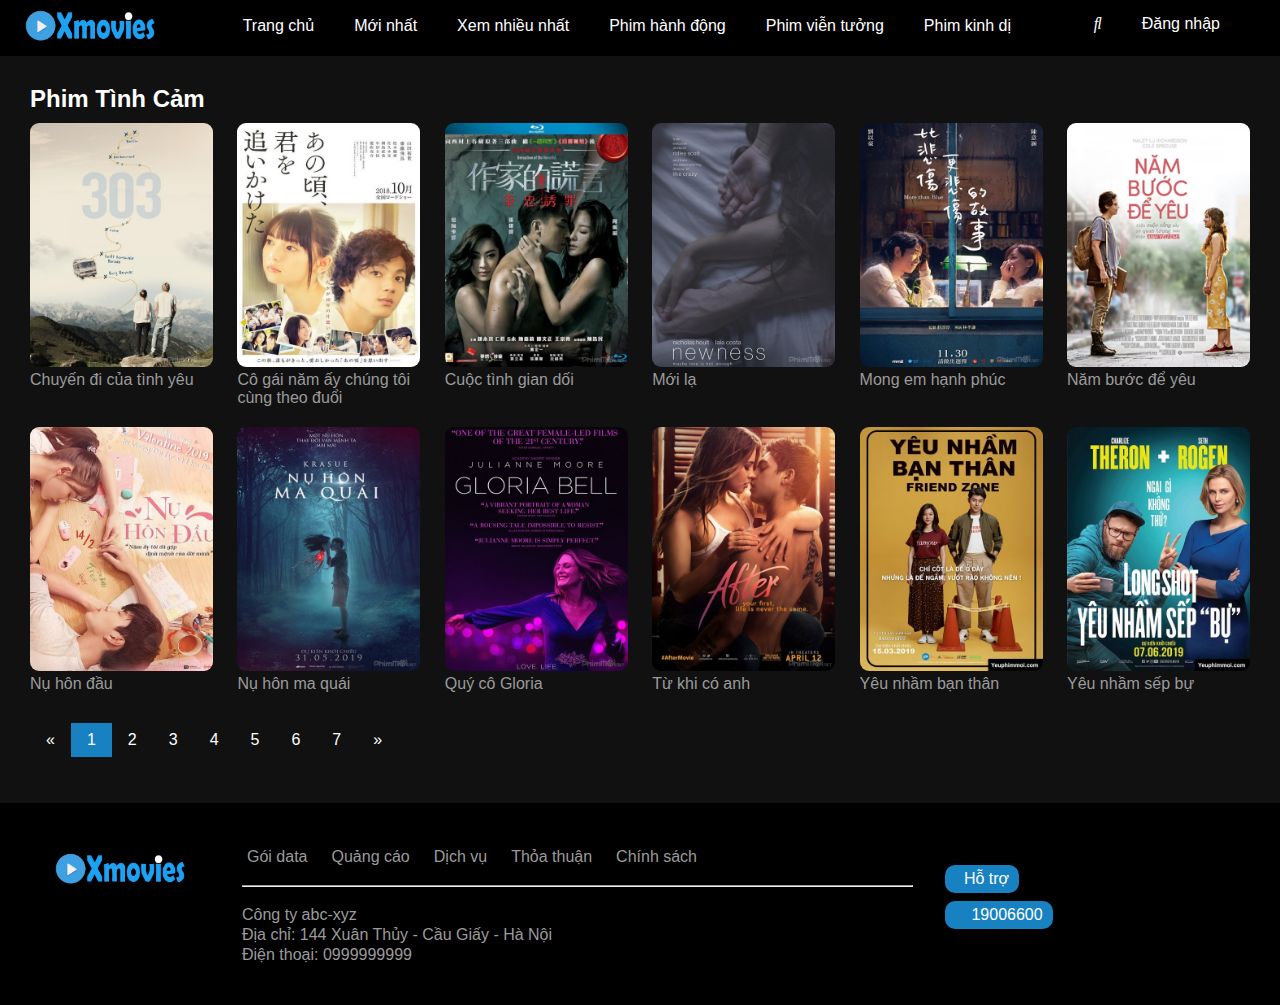
<file: love.html>
<!DOCTYPE html>
<html lang="en">

<head>
  <meta charset="UTF-8">
  <meta name="viewport" content="width=device-width, initial-scale=1.0">
  <meta http-equiv="X-UA-Compatible" content="ie=edge">
  <title>Phim tình cảm</title>
  <link rel="shortcut icon" type="image/png" href="images/favicon.png">
  <link rel="stylesheet" type="text/css" href="css/style.css">
  <link rel="stylesheet" type="text/css" href="css/responsive.css">
  <link rel="stylesheet" href="https://use.fontawesome.com/releases/v5.8.1/css/all.css"
    integrity="sha384-50oBUHEmvpQ+1lW4y57PTFmhCaXp0ML5d60M1M7uH2+nqUivzIebhndOJK28anvf" crossorigin="anonymous">
  <link href="https://stackpath.bootstrapcdn.com/font-awesome/4.7.0/css/font-awesome.min.css" rel="stylesheet"
    integrity="sha384-wvfXpqpZZVQGK6TAh5PVlGOfQNHSoD2xbE+QkPxCAFlNEevoEH3Sl0sibVcOQVnN" crossorigin="anonymous">
  <script src="https://code.jquery.com/jquery-3.1.0.js"></script>
</head>

<body>
  <a id="BTTbutton"></a>
  <script>
    var btn = $('#BTTbutton');
    $(window).scroll(function () {
      if ($(window).scrollTop() > 300) {
        btn.addClass('show');
      } else {
        btn.removeClass('show');
      }
    });
    btn.on('click', function (e) {
      e.preventDefault();
      $('html, body').animate({ scrollTop: 0 }, '300');
    });
  </script>
  <header>
    <div class="logo"><img alt="" src="./images/logo.png" /></div>
    <div class="menu_bar">
      <i class="fas fa-bars" id="menu"></i>
    </div>
    <div class="navigation">
      <ul>
        <li><a href="./index.html">Trang chủ</a></li>
        <li><a href="./category.html">Mới nhất</a></li>
        <li><a href="./category.html">Xem nhiều nhất</a></li>
        <li class="hid"><a href="./action.html">Phim hành động</a></li>
        <li class="hid"><a href="./vientuong.html">Phim viễn tưởng</a></li>
        <li class="hid"><a href="./kinhdi.html">Phim kinh dị</a></li>
        <li class="hid h1"><a href="./haihuoc.html">Phim hài hước</a></li>
        <li class="hid h1"><a href="./love.html">Phim tình cảm</a></li>
        <li class="hid h1"><a href="./love.html">Phim khoa học</a></li>
        <li class="hid h1"><a href="./love.html">Phim hoạt hình</a></li>
      </ul>
    </div>
    <div class="user-action">
      <ul>
        <li><i class="fas fa-search"></i></li>
        <li><a href="./login.html">Đăng nhập</a></li>
        <li> </li>
      </ul>
    </div>

  </header>

  <div class="main_content">
    <div class="container">
      <div class="block">
        <div class="block-title">Phim Tình Cảm</div>
        <div class="block-content">

          <a href="./watch.html">
            <div class="block-element">
              <!-- <p class="box-icon"></p> -->
              <img alt="" src="./images/category/phim_tinh_cam/chuyen-di-cua-tinh-yeu.webp" />
              <p>Chuyến đi của tình yêu</p>
            </div>
          </a>

          <a href="./watch.html">
            <div class="block-element">
              <!-- <p class="box-icon"></p> -->
              <img alt="" src="./images/category/phim_tinh_cam/co-gai-nam-ay-chung-toi-cung-theo-duoi.webp" />
              <p>Cô gái năm ấy chúng tôi cùng theo đuổi</p>
            </div>
          </a>

          <a href="./watch.html">
            <div class="block-element">
              <!-- <p class="box-icon"></p> -->
              <img alt="" src="./images/category/phim_tinh_cam/cuoc-tinh-gian-doi.webp" />
              <p>Cuộc tình gian dối</p>
            </div>
          </a>

          <a href="./watch.html">
            <div class="block-element">
              <!-- <p class="box-icon"></p> -->
              <img alt="" src="./images/category/phim_tinh_cam/moi-la.webp" />
              <p>Mới lạ</p>
            </div>
          </a>

          <a href="./watch.html">
            <div class="block-element">
              <!-- <p class="box-icon"></p> -->
              <img alt="" src="./images/category/phim_tinh_cam/mong-em-hanh-phuc.webp" />
              <p>Mong em hạnh phúc</p>
            </div>
          </a>

          <a href="./watch.html">
            <div class="block-element">
              <!-- <p class="box-icon"></p> -->
              <img alt="" src="./images/category/phim_tinh_cam/nam-buoc-de-yeu.webp" />
              <p>Năm bước để yêu</p>
            </div>
          </a>

          <a href="./watch.html">
            <div class="block-element">
              <!-- <p class="box-icon"></p> -->
              <img alt="" src="./images/category/phim_tinh_cam/nu-hon-dau.webp" />
              <p>Nụ hôn đầu</p>
            </div>
          </a>

          <a href="./watch.html">
            <div class="block-element">
              <!-- <p class="box-icon"></p> -->
              <img alt="" src="./images/category/phim_tinh_cam/nu-hon-ma-quai.webp" />
              <p>Nụ hôn ma quái</p>
            </div>
          </a>

          <a href="./watch.html">
            <div class="block-element">
              <!-- <p class="box-icon"></p> -->
              <img alt="" src="./images/category/phim_tinh_cam/quy-co-gloria-bell.webp" />
              <p>Quý cô Gloria</p>
            </div>
          </a>

          <a href="./watch.html">
            <div class="block-element">
              <!-- <p class="box-icon"></p> -->
              <img alt="" src="./images/category/phim_tinh_cam/tu-khi-co-anh.webp" />
              <p>Từ khi có anh</p>
            </div>
          </a>

          <a href="./watch.html">
            <div class="block-element">
              <!-- <p class="box-icon"></p> -->
              <img alt="" src="./images/category/phim_tinh_cam/yeu-nham-ban-than.webp" />
              <p>Yêu nhầm bạn thân</p>
            </div>
          </a>

          <a href="./watch.html">
            <div class="block-element">
              <!-- <p class="box-icon"></p> -->
              <img alt="" src="./images/category/phim_tinh_cam/yeu-nham-sep-bu.webp" />
              <p>Yêu nhầm sếp bự</p>
            </div>
          </a>


        </div>
      </div>
      <div class="pagination">
        <a href="#">&laquo;</a>
        <a class="active" href="#">1</a>
        <a href="#">2</a>
        <a href="#">3</a>
        <a href="#">4</a>
        <a href="#">5</a>
        <a href="#">6</a>
        <a href="#">7</a>
        <a href="#">&raquo;</a>
      </div>
    </div>
  </div>

  <footer>
    <div class="container">
      <div class="logo"><img alt="" src="./images/logo.png" /></div>
      <div class="mid-footer">
        <div class="menu">
          <ul class="menu1">
            <li>Gói data</li>
            <li>Quảng cáo</li>
            <li>Dịch vụ</li>
            <li>Thỏa thuận</li>
            <li>Chính sách</li>
          </ul>
          <ul class="menu2">
            <li><i class="fab fa-android"></i></li>
            <li><i class="fab fa-apple"></i></li>
            <li><i class="far fa-bell"></i></li>
            <li><i class="far fa-comment"></i></li>
            <li><i class="fab fa-amazon-pay"></i></li>
          </ul>


        </div>
        <hr>
        <br />
        <p>Công ty abc-xyz</p>
        <p>Địa chỉ: 144 Xuân Thủy - Cầu Giấy - Hà Nội</p>
        <p>Điện thoại: 0999999999</p>
      </div>
      <div class="right-footer">
        <i class="fab fa-facebook"></i>
        <i class="fab fa-instagram"></i>
        <i class="fab fa-twitter"></i>
        <i class="fab fa-youtube"></i>
        <br />
        <p class="ct-ft"><i class="far fa-comment-dots"></i>&nbsp; Hỗ trợ</p>
        <br />
        <p class="ct-ft"><i class="fas fa-phone"></i>&nbsp;19006600</p>
      </div>
    </div>
  </footer>
  <script>
    var menu = document.querySelector('#menu');
    var main = document.querySelector('body');
    var drawer = document.querySelector('.navigation');
    var input = document.querySelector('.menu_input_form');
    menu.addEventListener('click', function (e) {
      drawer.classList.toggle('open');
      e.stopPropagation();
    });
    main.addEventListener('click', function () {
      drawer.classList.remove('open');

    });
  </script>
</body>

</html>
</file>
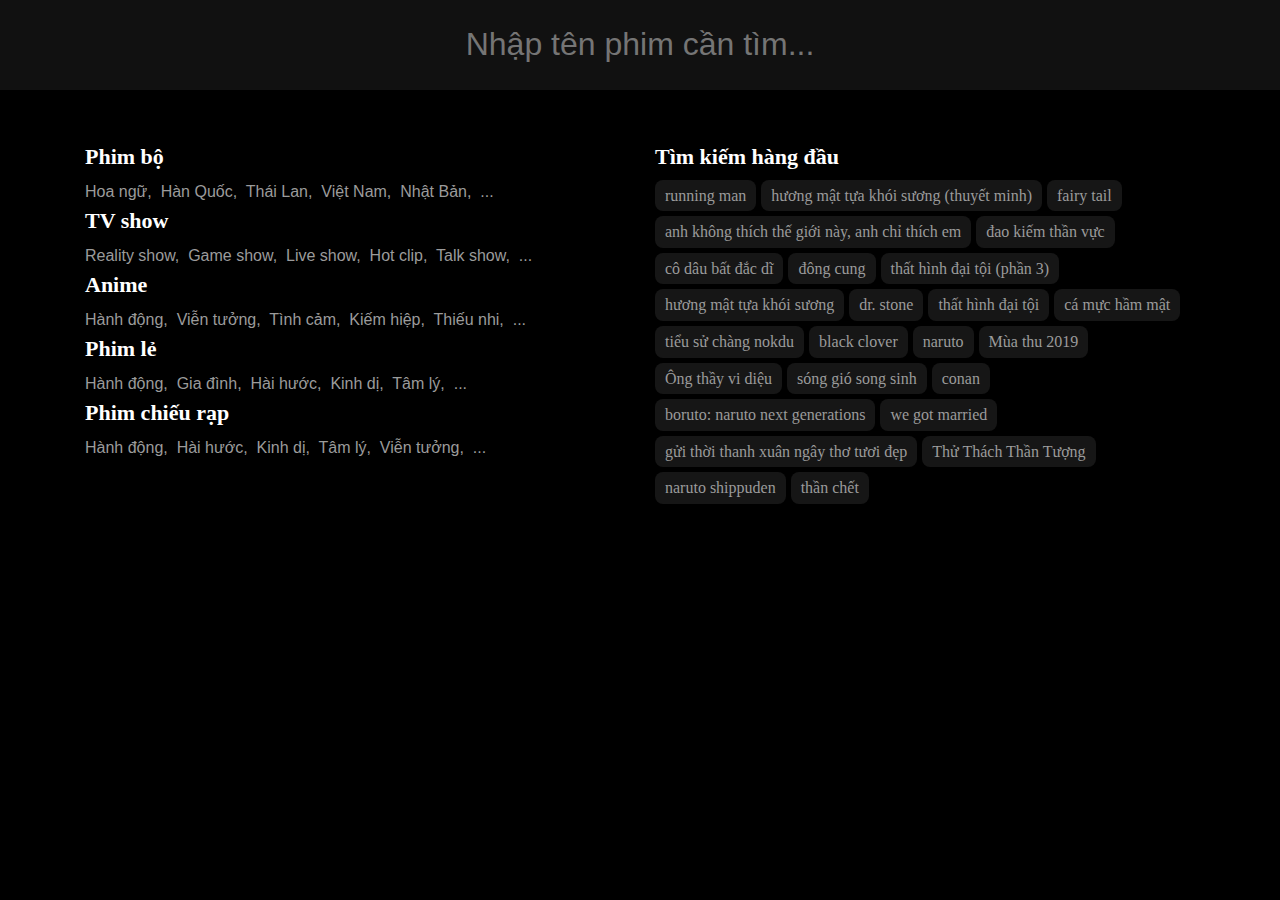
<file: search.html>
<!DOCTYPE html>
<html>

<head>
    <meta charset="utf-8">
    <title>Tìm kiếm</title>

    <link rel="stylesheet" type="text/css" href="css/style.css">
    <link rel="stylesheet" type="text/css" href="css/responsive.css">
    <link rel="stylesheet" type="text/css" href="css/search.css">
    <link rel="stylesheet" href="https://use.fontawesome.com/releases/v5.8.1/css/all.css"
        integrity="sha384-50oBUHEmvpQ+1lW4y57PTFmhCaXp0ML5d60M1M7uH2+nqUivzIebhndOJK28anvf" crossorigin="anonymous">
</head>

<body>
    <!-- test input -->
    <div id="up">
        <input type="text" id="outcome">
    </div>
    <div id="down">
        <input type="text" id="name" onfocus="focus1(this)" onkeyup="enterLine(this)" onblur="search(this)" placeholder="Nhập tên phim cần tìm...">
    </div>
    <!-- header search -->
    <div id="header-search">
        <input type="text" id="name" onfocus="focus1(this)" onkeyup="enterLine(this)" oninput="searchkey(this)" onblur="search(this)" placeholder="Nhập tên phim cần tìm...">
    </div>
    <!-- search tag input -->
    <div id="search-default">
        <div class="container">
            <div class="row">
                <div class="col-6">
                    <div class="list-item">
                        <h4>Phim bộ</h4>
                        <div class="all-type">
                            <a href="">Hoa ngữ,&nbsp;</a>
                            <a href="">Hàn Quốc,&nbsp;</a>
                            <a href="">Thái Lan,&nbsp;</a>
                            <a href="">Việt Nam,&nbsp;</a>
                            <a href="">Nhật Bản,&nbsp;</a>
                            <a href="">...</a>
                        </div>
                    </div>
                    <div class="list-item">
                        <h4>TV show</h4>
                        <div class="all-type">
                            <a href="">Reality show,&nbsp;</a>
                            <a href="">Game show,&nbsp;</a>
                            <a href="">Live show,&nbsp;</a>
                            <a href="">Hot clip,&nbsp;</a>
                            <a href="">Talk show,&nbsp;</a>
                            <a href="">...</a>
                        </div>
                    </div>
                    <div class="list-item">
                        <h4>Anime</h4>
                        <div class="all-type">
                            <a href="">Hành động,&nbsp;</a>
                            <a href="">Viễn tưởng,&nbsp;</a>
                            <a href="">Tình cảm,&nbsp;</a>
                            <a href="">Kiếm hiệp,&nbsp;</a>
                            <a href="">Thiếu nhi,&nbsp;</a>
                            <a href="">...</a>
                        </div>
                    </div>
                    <div class="list-item">
                        <h4>Phim lẻ</h4>
                        <div class="all-type">
                            <a href="">Hành động,&nbsp;</a>
                            <a href="">Gia đình,&nbsp;</a>
                            <a href="">Hài hước,&nbsp;</a>
                            <a href="">Kinh dị,&nbsp;</a>
                            <a href="">Tâm lý,&nbsp;</a>
                            <a href="">...</a>
                        </div>
                    </div>
                    <div class="list-item">
                        <h4>Phim chiếu rạp</h4>
                        <div class="all-type">
                            <a href="">Hành động,&nbsp;</a>
                            <a href="">Hài hước,&nbsp;</a>
                            <a href="">Kinh dị,&nbsp;</a>
                            <a href="">Tâm lý,&nbsp;</a>
                            <a href="">Viễn tưởng,&nbsp;</a>
                            <a href="">...</a>
                        </div>
                    </div>
                </div>
                <div class="col-6">
                    <div class="search-tag">
                        <div class="list-tag">
                            <h4>Tìm kiếm hàng đầu</h4>
                            <ul>
                                <li><a href="">running man</a></li>
                                <li><a href="">hương mật tựa khói sương (thuyết minh)</a></li>
                                <li><a href="">fairy tail</a></li>
                                <li><a href="">anh không thích thế giới này, anh chỉ thích em</a></li>
                                <li><a href="">đao kiếm thần vực</a></li>
                                <li><a href="">cô dâu bất đắc dĩ</a></li>
                                <li><a href="">đông cung</a></li>
                                <li><a href="">thất hình đại tội (phần 3)</a></li>
                                <li><a href="">hương mật tựa khói sương</a></li>
                                <li><a href="">dr. stone</a></li>
                                <li><a href="">thất hình đại tội</a></li>
                                <li><a href="">cá mực hầm mật</a></li>
                                <li><a href="">tiểu sử chàng nokdu</a></li>
                                <li><a href="">black clover</a></li>
                                <li><a href="">naruto</a></li>
                                <li><a href="">Mùa thu 2019</a></li>
                                <li><a href="">Ông thầy vi diệu</a></li>
                                <li><a href="">sóng gió song sinh</a></li>
                                <li><a href="">conan</a></li>
                                <li><a href="">boruto: naruto next generations</a></li>
                                <li><a href="">we got married</a></li>
                                <li><a href="">gửi thời thanh xuân ngây thơ tươi đẹp</a></li>
                                <li><a href="">Thử Thách Thần Tượng</a></li>
                                <li><a href="">naruto shippuden</a></li>
                                <li><a href="">thần chết</a></li>
                            </ul>
                        </div>
                    </div>
                </div>
            </div>
        </div>
    </div>
    <!-- search result -->
    <div id="search-result">
        <div class="container">
            <div class="search-filter">
                <div class="left-filter left">
                    <h4>Phân loại</h4>
                    <div class="block-filter">
                        <div class="select filter-1"><select class="browser-default">
                                <option value="all">Tất cả quốc gia <i class="fa fa-caret-down fa-lg"></i></option>
                                <option value="Vietnam">Việt Nam</option>
                                <option value="Japan">Nhật Bản</option>
                                <option value="China">Trung Quốc</option>
                                <option value="USA">Mỹ</option>
                                <option value="Korea">Hàn Quốc</option>
                                <option value="Thailand">Thái Lan</option>
                                <option value="HongKong">Hồng Kông</option>
                                <option value="India">Ấn Độ</option>
                                <option value="Others">Khác</option>
                            </select></div>
                        <div class="select filter-2"><select class="browser-default">
                                <option value="all">Tất cả thể loại</option>
                                <option value="khoa học viễn tưởng">Khoa học viễn tưởng</option>
                                <option value="hành động">Hành động</option>
                                <option value="kinh dị">Kinh dị</option>
                                <option value="tình cảm">Tình cảm</option>
                                <option value="hài hước">Hài hước</option>
                                <option value="game show">Game show</option>
                                <option value="hoạt hình">Hoạt hình</option>
                                <option value="phim tài liệu">Phim tài liệu</option>
                            </select></div>
                        <div class="select filter-3"><select class="browser-default">
                                <option value="all">Tất cả năm sản xuất</option>
                                <option value="<2013">&lt;2013</option>
                                <option value="=2013">2013</option>
                                <option value="=2014">2014</option>
                                <option value="=2015">2015</option>
                                <option value="=2016">2016</option>
                                <option value="=2017">2017</option>
                                <option value="=2018">2018</option>
                                <option value="2019-present">Từ 2019 đến nay</option>
                            </select></div>
                    </div>
                </div>
                <div class="right-filter left">
                    <h4>Sắp xếp</h4>
                    <div class="block-filter">
                        <div class="select filter-4"><select class="browser-default">
                                <option value="sort-all">Tất cả</option>
                                <option value="subtracted_days-asc">Phim cũ nhất</option>
                                <option value="subtracted_days-desc">Phim mới nhất</option>
                                <option value="all_view_count-asc">Phim ít được xem nhất</option>
                                <option value="all_view_count-desc">Phim được xem nhiều</option>
                            </select></div>
                    </div>
                </div>
            </div>
        </div>
        <div class="container">
            <div class="block">
                
                <div class="block-content">
                    <a href="./watch.html">
                        <div class="block-element-spe">
                            <img alt="" src="./images/hunter-x-hunter220-12-2018_17g26-04.webp" />
                            <p>HunterxHunter</p>
                        </div>
                    </a>
                    <a href="./watch.html">
                        <div class="block-element-spe">
                            <img alt="" src="./images/bietdoiseal_12-10-2019.webp" />
                            <p>Biệt đội SEAL</p>
                        </div>
                    </a>
                    <a href="./watch.html">
                        <div class="block-element-spe">
                            <img alt="" src="./images/tiachop_12-10-2019.webp" />
                            <p>Tia chớp (Phần 4)</p>
                        </div>
                    </a>
                    <a href="./watch.html">
                        <div class="block-element-spe">
                            <img alt="" src="./images/kysisanco.webp" />
                            <p>Kị sĩ sân cỏ</p>
                        </div>
                    </a>
                </div>
            </div>
        </div>
        <div id="extend">
            <a href="">
                Xem thêm
            </a>
        </div>
    </div>
    <p id="demo"></p>
    <script type="text/javascript" src="js/search.js"></script>
</body>

</html>
</file>
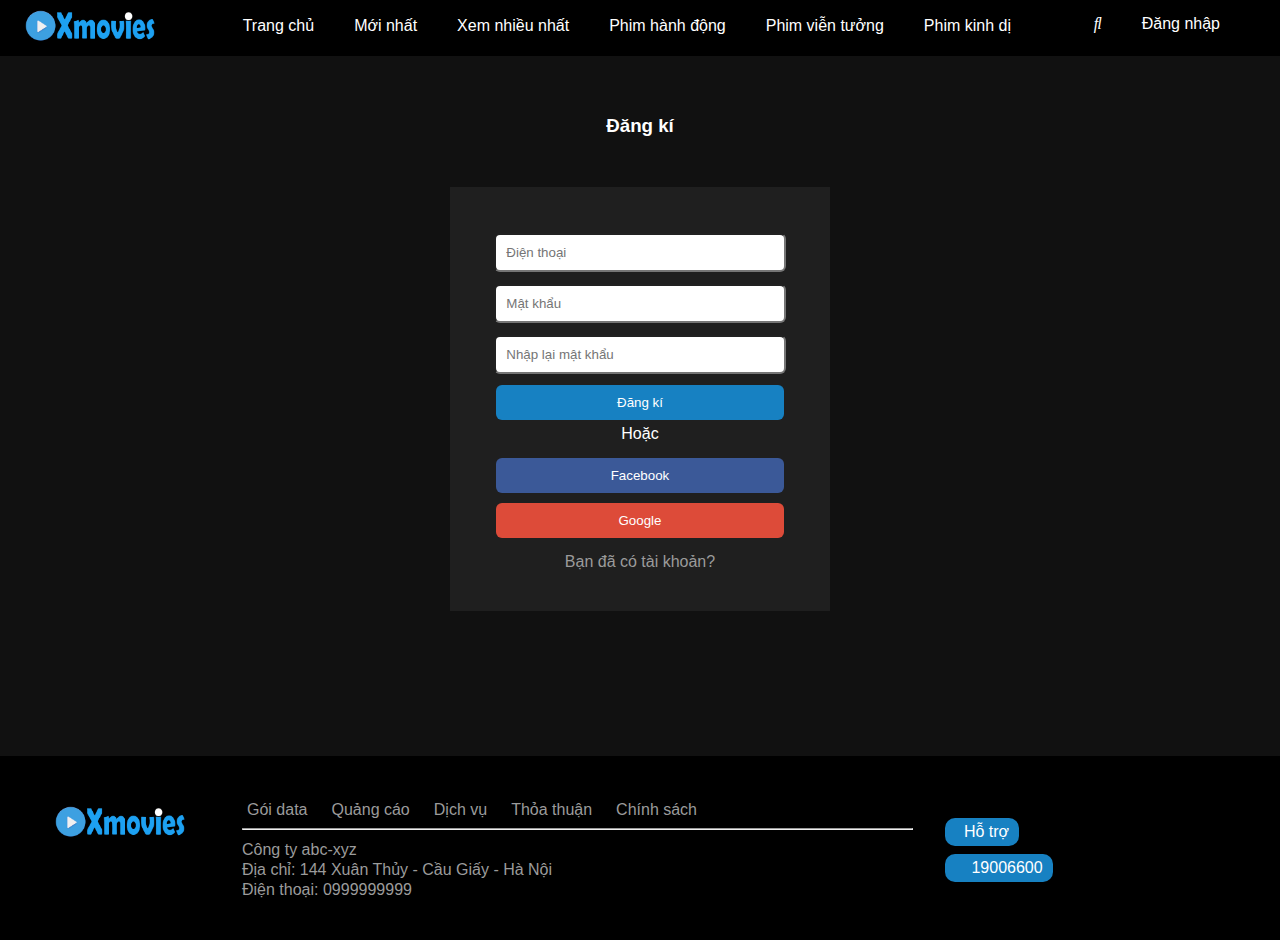
<file: SignUp.html>
<!DOCTYPE html>
<html lang="en">

<head>
    <meta charset="UTF-8">
    <meta name="viewport" content="width=device-width, initial-scale=1.0">
    <meta http-equiv="X-UA-Compatible" content="ie=edge">
    <title>Đăng ký</title>
    <link rel="shortcut icon" type="image/png" href="images/favicon.png">
    <link rel="stylesheet" type="text/css" href="css/style.css">
    <link rel="stylesheet" type="text/css" href="css/responsive.css">
    <script src="./js/myjs.js"></script>
    <link rel="stylesheet" href="https://use.fontawesome.com/releases/v5.8.1/css/all.css"
        integrity="sha384-50oBUHEmvpQ+1lW4y57PTFmhCaXp0ML5d60M1M7uH2+nqUivzIebhndOJK28anvf" crossorigin="anonymous">
    <link href="https://stackpath.bootstrapcdn.com/font-awesome/4.7.0/css/font-awesome.min.css" rel="stylesheet"
        integrity="sha384-wvfXpqpZZVQGK6TAh5PVlGOfQNHSoD2xbE+QkPxCAFlNEevoEH3Sl0sibVcOQVnN" crossorigin="anonymous">
    <script src="https://code.jquery.com/jquery-3.1.0.js"></script>
</head>

<body>
    <a id="BTTbutton"></a>
    <script>
        var btn = $('#BTTbutton');
        $(window).scroll(function () {
            if ($(window).scrollTop() > 300) {
                btn.addClass('show');
            } else {
                btn.removeClass('show');
            }
        });
        btn.on('click', function (e) {
            e.preventDefault();
            $('html, body').animate({ scrollTop: 0 }, '300');
        });
    </script>
    <header>
        <div class="logo"><img alt="" src="./images/logo.png" /></div>
        <div class="menu_bar">
            <i class="fas fa-bars" id="menu"></i>
        </div>
        <div class="navigation">
            <ul>
                <li><a href="./index.html">Trang chủ</a></li>
                <li><a href="./category.html">Mới nhất</a></li>
                <li><a href="./category.html">Xem nhiều nhất</a></li>
                <li class="hid"><a href="./action.html">Phim hành động</a></li>
                <li class="hid"><a href="./vientuong.html">Phim viễn tưởng</a></li>
                <li class="hid"><a href="./kinhdi.html">Phim kinh dị</a></li>
                <li class="hid h1"><a href="./haihuoc.html">Phim hài hước</a></li>
                <li class="hid h1"><a href="./love.html">Phim tình cảm</a></li>
                <li class="hid h1"><a href="./love.html">Phim khoa học</a></li>
                <li class="hid h1"><a href="./love.html">Phim hoạt hình</a></li>
            </ul>
        </div>
        <div class="user-action">
            <ul>
                <li><i class="fas fa-search"></i></li>
                <li><a href="./login.html">Đăng nhập</a></li>
                <li> </li>
            </ul>
        </div>

    </header>
    <div id="main-content">
        <div class="container">
            <div class="form-area">

                <div class="login">
                    <div class="login-title">
                        <h3>Đăng kí</h3>
                    </div>
                    <div class="inner">
                        <div class="form-group">
                            <input type="text" value="" placeholder="Điện thoại" class="form-control">
                        </div>
                        <div class="form-group">
                            <input type="text" value="" placeholder="Mật khẩu" class="form-control">
                        </div>
                        <div class="form-group">
                            <input type="text" value="" placeholder="Nhập lại mật khẩu" class="form-control">
                        </div>
                        <button class="btn btn-login">Đăng kí</button>
                        <div class="text-area">
                            <p>Hoặc</p>
                        </div>
                        <div class="bt-group">
                            <button class="btn btn-facebook">Facebook</button>
                            <button class="btn btn-google">Google</button>
                        </div>
                        <div class="text-area">
                            <a href="./login.html">Bạn đã có tài khoản?</a>
                        </div>
                    </div>
                </div>

            </div>
        </div>
    </div>
    <footer>
        <div class="container">
            <div class="logo"><img alt="" src="./images/logo.png" /></div>
            <div class="mid-footer">
                <div class="menu">
                    <ul class="menu1">
                        <li>Gói data</li>
                        <li>Quảng cáo</li>
                        <li>Dịch vụ</li>
                        <li>Thỏa thuận</li>
                        <li>Chính sách</li>
                    </ul>
                    <ul class="menu2">
                        <li><i class="fab fa-android"></i></li>
                        <li><i class="fab fa-apple"></i></li>
                        <li><i class="far fa-bell"></i></li>
                        <li><i class="far fa-comment"></i></li>
                        <li><i class="fab fa-amazon-pay"></i></li>
                    </ul>
                    <hr>
                </div>
                <p>Công ty abc-xyz</p>
                <p>Địa chỉ: 144 Xuân Thủy - Cầu Giấy - Hà Nội</p>
                <p>Điện thoại: 0999999999</p>
            </div>
            <div class="right-footer">
                <i class="fab fa-facebook"></i>
                <i class="fab fa-instagram"></i>
                <i class="fab fa-twitter"></i>
                <i class="fab fa-youtube"></i>
                <br />
                <p class="ct-ft"><i class="far fa-comment-dots"></i>&nbsp; Hỗ trợ</p>
                <br />
                <p class="ct-ft"><i class="fas fa-phone"></i>&nbsp;19006600</p>
            </div>
        </div>
    </footer>
    <script>
        var menu = document.querySelector('#menu');
        var main = document.querySelector('body');
        var drawer = document.querySelector('.navigation');
        var input = document.querySelector('.menu_input_form');
        menu.addEventListener('click', function (e) {
            drawer.classList.toggle('open');
            e.stopPropagation();
        });
        main.addEventListener('click', function () {
            drawer.classList.remove('open');

        });
    </script>
</body>

</html>
</file>
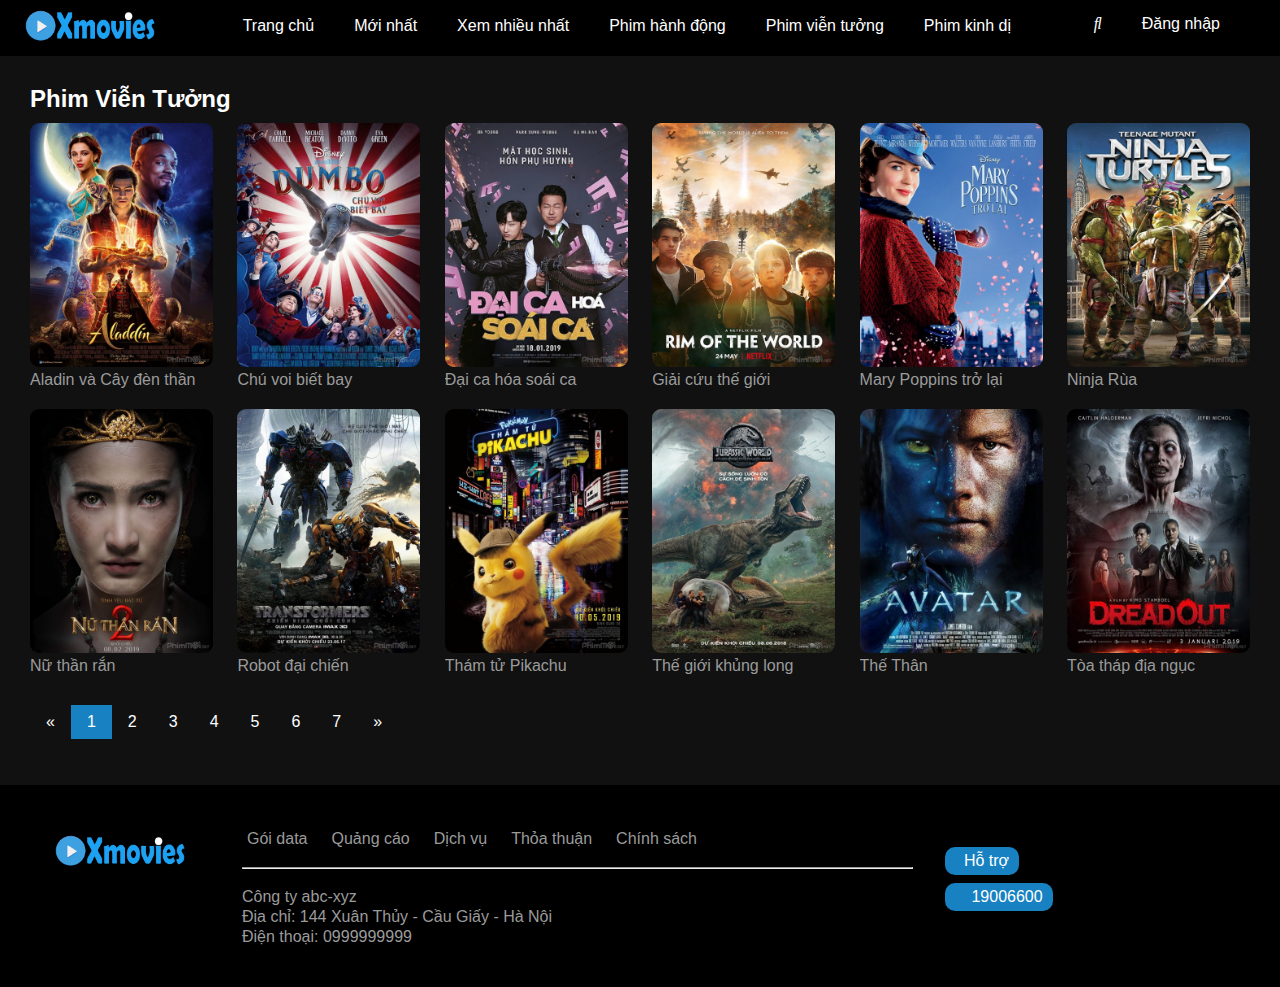
<file: vientuong.html>
<!DOCTYPE html>
<html lang="en">

<head>
  <meta charset="UTF-8">
  <meta name="viewport" content="width=device-width, initial-scale=1.0">
  <meta http-equiv="X-UA-Compatible" content="ie=edge">
  <title>Phim viễn tưởng</title>
  <link rel="shortcut icon" type="image/png" href="images/favicon.png">
  <link rel="stylesheet" type="text/css" href="css/style.css">
  <link rel="stylesheet" type="text/css" href="css/responsive.css">
  <link rel="stylesheet" href="https://use.fontawesome.com/releases/v5.8.1/css/all.css"
    integrity="sha384-50oBUHEmvpQ+1lW4y57PTFmhCaXp0ML5d60M1M7uH2+nqUivzIebhndOJK28anvf" crossorigin="anonymous">
  <link href="https://stackpath.bootstrapcdn.com/font-awesome/4.7.0/css/font-awesome.min.css" rel="stylesheet"
    integrity="sha384-wvfXpqpZZVQGK6TAh5PVlGOfQNHSoD2xbE+QkPxCAFlNEevoEH3Sl0sibVcOQVnN" crossorigin="anonymous">
  <script src="https://code.jquery.com/jquery-3.1.0.js"></script>
</head>

<body>
  <a id="BTTbutton"></a>
  <script>
    var btn = $('#BTTbutton');
    $(window).scroll(function () {
      if ($(window).scrollTop() > 300) {
        btn.addClass('show');
      } else {
        btn.removeClass('show');
      }
    });
    btn.on('click', function (e) {
      e.preventDefault();
      $('html, body').animate({ scrollTop: 0 }, '300');
    });
  </script>
  <header>
    <div class="logo"><img alt="" src="./images/logo.png" /></div>
    <div class="menu_bar">
      <i class="fas fa-bars" id="menu"></i>
    </div>
    <div class="navigation">
      <ul>
        <li><a href="./index.html">Trang chủ</a></li>
        <li><a href="./category.html">Mới nhất</a></li>
        <li><a href="./category.html">Xem nhiều nhất</a></li>
        <li class="hid"><a href="./action.html">Phim hành động</a></li>
        <li class="hid"><a href="./vientuong.html">Phim viễn tưởng</a></li>
        <li class="hid"><a href="./kinhdi.html">Phim kinh dị</a></li>
        <li class="hid h1"><a href="./haihuoc.html">Phim hài hước</a></li>
        <li class="hid h1"><a href="./love.html">Phim tình cảm</a></li>
        <li class="hid h1"><a href="./love.html">Phim khoa học</a></li>
        <li class="hid h1"><a href="./love.html">Phim hoạt hình</a></li>
      </ul>
    </div>
    <div class="user-action">
      <ul>
        <li><i class="fas fa-search"></i></li>
        <li><a href="./login.html">Đăng nhập</a></li>
        <li> </li>
      </ul>
    </div>

  </header>

  <div class="main_content">
    <div class="container">
      <div class="block">
        <div class=" block-title">Phim Viễn Tưởng</div>
        <div class="block-content">
          <a href="./watch.html">
            <div class="block-element">
              <!-- <p class="box-icon"></p> -->
              <img alt="" src="./images/category/phim_vien_tuong/aladin-va-cay-den-than.webp" />
              <p>Aladin và Cây đèn thần</p>
            </div>
          </a>

          <a href="./watch.html">
            <div class="block-element">
              <!-- <p class="box-icon"></p>  -->
              <img alt="" src="./images/category/phim_vien_tuong/chu-voi-biet-bay.webp" />
              <p>Chú voi biết bay</p>
            </div>
          </a>

          <a href="./watch.html">
            <div class="block-element">
              <!-- <p class="box-icon"></p>  -->
              <img alt="" src="./images/category/phim_vien_tuong/dai-ca-hoa-soai-ca.webp" />
              <p>Đại ca hóa soái ca</p>
            </div>
          </a>

          <a href="./watch.html">
            <div class="block-element">
              <!-- <p class="box-icon"></p>  -->
              <img alt="" src="./images/category/phim_vien_tuong/giai-cuu-the-gioi.webp" />
              <p>Giải cứu thế giới</p>
            </div>
          </a>

          <a href="./watch.html">
            <div class="block-element">
              <!-- <p class="box-icon"></p> -->
              <img alt="" src="./images/category/phim_vien_tuong/mary-poppins-tro-lai.webp" />
              <p>Mary Poppins trở lại</p>
            </div>
          </a>

          <a href="./watch.html">
            <div class="block-element">
              <!-- <p class="box-icon"></p>  -->
              <img alt="" src="./images/category/phim_vien_tuong/ninja-rua.webp" />
              <p>Ninja Rùa</p>
            </div>
          </a>

          <a href="./watch.html">
            <div class="block-element">
              <!-- <p class="box-icon"></p> -->
              <img alt="" src="./images/category/phim_vien_tuong/nu-than-ran.webp" />
              <p>Nữ thần rắn</p>
            </div>
          </a>

          <a href="./watch.html">
            <div class="block-element">
              <!-- <p class="box-icon"></p>  -->
              <img alt="" src="./images/category/phim_vien_tuong/robot-dai-chien.webp" />
              <p>Robot đại chiến</p>
            </div>
          </a>

          <a href="./watch.html">
            <div class="block-element">
              <!-- <p class="box-icon"></p> -->
              <img alt="" src="./images/category/phim_vien_tuong/tham-tu-pikachu.webp" />
              <p>Thám tử Pikachu</p>
            </div>
          </a>

          <a href="./watch.html">
            <div class="block-element">
              <!-- <p class="box-icon"></p>  -->
              <img alt="" src=".\images\category\phim_vien_tuong\the-gioi-khung-long.webp" />
              <p>Thế giới khủng long</p>
            </div>
          </a>

          <a href="./watch.html">
            <div class="block-element">
              <!-- <p class="box-icon"></p>  -->
              <img alt="" src=".\images\category\phim_vien_tuong\the-than.webp" />
              <p>Thế Thân</p>
            </div>
          </a>

          <a href="./watch.html">
            <div class="block-element">
              <!-- <p class="box-icon"></p>  -->
              <img alt="" src=".\images\category\phim_vien_tuong\toa-thap-dia-nguc.webp" />
              <p>Tòa tháp địa ngục</p>
            </div>
          </a>

        </div>
      </div>
      <div class="pagination">
        <a href="#">&laquo;</a>
        <a class="active" href="#">1</a>
        <a href="#">2</a>
        <a href="#">3</a>
        <a href="#">4</a>
        <a href="#">5</a>
        <a href="#">6</a>
        <a href="#">7</a>
        <a href="#">&raquo;</a>
      </div>
    </div>
  </div>

  <footer>
    <div class="container">
      <div class="logo"><img alt="" src="./images/logo.png" /></div>
      <div class="mid-footer">
        <div class="menu">
          <ul class="menu1">
            <li>Gói data</li>
            <li>Quảng cáo</li>
            <li>Dịch vụ</li>
            <li>Thỏa thuận</li>
            <li>Chính sách</li>
          </ul>
          <ul class="menu2">
            <li><i class="fab fa-android"></i></li>
            <li><i class="fab fa-apple"></i></li>
            <li><i class="far fa-bell"></i></li>
            <li><i class="far fa-comment"></i></li>
            <li><i class="fab fa-amazon-pay"></i></li>
          </ul>


        </div>
        <hr>
        <br />
        <p>Công ty abc-xyz</p>
        <p>Địa chỉ: 144 Xuân Thủy - Cầu Giấy - Hà Nội</p>
        <p>Điện thoại: 0999999999</p>
      </div>
      <div class="right-footer">
        <i class="fab fa-facebook"></i>
        <i class="fab fa-instagram"></i>
        <i class="fab fa-twitter"></i>
        <i class="fab fa-youtube"></i>
        <br />
        <p class="ct-ft"><i class="far fa-comment-dots"></i>&nbsp; Hỗ trợ</p>
        <br />
        <p class="ct-ft"><i class="fas fa-phone"></i>&nbsp;19006600</p>
      </div>
    </div>
  </footer>
  <script>
    var menu = document.querySelector('#menu');
    var main = document.querySelector('body');
    var drawer = document.querySelector('.navigation');
    var input = document.querySelector('.menu_input_form');
    menu.addEventListener('click', function (e) {
      drawer.classList.toggle('open');
      e.stopPropagation();
    });
    main.addEventListener('click', function () {
      drawer.classList.remove('open');

    });
  </script>
</body>

</html>
</file>
<file: css/style.css>
* {
  margin: 0px;
  padding: 0px;
}
body {
  font-family: -apple-system, BlinkMacSystemFont, "Segoe UI", Roboto,
    "Helvetica Neue", Arial, "Noto Sans", sans-serif, "Apple Color Emoji",
    "Segoe UI Emoji", "Segoe UI Symbol", "Noto Color Emoji";
  background: #111;
  color: #ffffff;
}
a {
  text-decoration: none;
  color: #9b9b9b;
}
@font-face {
  src: url("/fonts/FontsFree-Net-SFProDisplay-Regular.ttf");
  font-family: SFproDisplay;
}
#BTTbutton {
  display: inline-block;
  background-color: #007bff69;
  width: 50px;
  height: 50px;
  text-align: center;
  border-radius: 4px;
  position: fixed;
  bottom: 30px;
  right: 30px;
  transition: background-color 0.3s, opacity 0.5s, visibility 0.5s;
  opacity: 0;
  visibility: hidden;
  z-index: 1000;
}
#BTTbutton::after {
  content: "\f077";
  font-family: FontAwesome;
  font-weight: normal;
  font-style: normal;
  font-size: 2em;
  line-height: 50px;
  color: #fff;
}
#BTTbutton:hover {
  cursor: pointer;
  background-color: rgb(23, 129, 194);
}
#BTTbutton:active {
  background-color: #555;
}
#BTTbutton.show {
  opacity: 1;
  visibility: visible;
}

header {
  width: 100%;
  display: flex;
  justify-content: space-between;
  background: black;

  height: 56px;
  position: fixed;
  z-index: 100;
}
.container {
  margin-left: auto;
  margin-right: auto;
  height: auto;
  max-width: 1300px;
  padding-left: 30px;
  padding-right: 30px;
}
/* ------------------------------------------------ */

.pagination {
  margin-bottom: 100px;
  margin-left: 0;
}

.pagination a {
  display: block;
  color: #fff;
  float: left;
  padding: 8px 16px;
  text-decoration: none;
  transition: background-color 0.3s;
}

.pagination a.active {
  background-color: rgb(23, 129, 194);
}

.pagination a:hover:not(.active) {
  background-color: rgb(23, 129, 194);
  color: black;
}
/* ----------------------------------------------------------------------------- */
.logo {
  margin: 10px 25px;
}
.logo > img {
  max-width: 130px;
}
.menu_bar {
  display: none;
  cursor: pointer;
}
.navigation {
  color: #9b9b9b;
}
.navigation ul {
  margin: 0px;
  height: 60px;
  overflow: hidden;
}
.navigation ul li {
  list-style: none;
  float: left;
  margin: auto 20px;
  height: 54px;
  align-content: center;
}
.navigation ul li a {
  color: white;
}
.navigation ul li:before {
  content: "";
  display: inline-block;
  vertical-align: middle;
  height: 100%;
}
.navigation ul li:hover {
  cursor: pointer;
  border-bottom: 4px solid Rgb(23, 129, 194);
}
.navigation ul li:hover > a {
  color: Rgb(23, 129, 194);
}
.user-action {
  padding-top: 15px;
}
.user-action ul li {
  list-style: none;
  float: left;
  margin: auto 20px;
}
.user-action ul li a {
  color: white;
}
#main-content {
  margin-bottom: 15px;
}
.main_content {
  padding: 25px 0px 0px;
}
.main-slide {
  width: 100%;
  height: 90%;
}
.slide-image {
  width: 100%;
  height: 100%;
  max-height: 550px;
}
.slide-content {
  width: inherit;
  position: absolute;
  top: 420px;
  max-width: 1300px;
  background: rgba(0, 0, 0, 0.5);

  padding: 30px 0;
}
.ct-bn-1 {
  font-size: 32px;
  margin: auto 20px;
}
.ct-bn-2 {
  margin: auto 20px;
  line-height: 25px;
}
.ct-bn-3 {
  margin: auto 20px;
  font-size: 20px;
}
.xem {
  border-radius: 8px;
  position: relative;
  width: 116px;
  top: 475px;
  float: right;
  font-size: x-large;
  font-weight: bold;
  background: rgba(0, 0, 0, 0.5);
  color: #ffffff;
  margin-right: 40px;
}
.xem:hover {
  cursor: pointer;

  box-shadow: inset 0 0 20px rgba(255, 255, 255, 0.5),
    0 0 20px rgba(255, 255, 255, 0.2);
  outline-color: rgba(255, 255, 255, 0);
  outline-offset: 15px;
  text-shadow: 1px 1px 2px #427388;
}
.block {
  display: block;
  margin-top: 60px;
  margin-bottom: 20px;
}
.box-icon {
  position: absolute;
  background: Rgb(23, 129, 194);
  padding: 5px;
  margin: 10px;
  border-radius: 10px;
  font-size: 13px;
  color: #ffffff !important;
}
.block-title {
  margin: 20px 0px;
  font-weight: bold;
  font-size: 24px;
  display: inline;
}
.view-more {
  float: right;
}
.view-more:hover > a {
  color: Rgb(23, 129, 194);
}
.block-content {
  display: flex;
  justify-content: space-between;
  flex-wrap: wrap;
}
.block-content a {
  display: contents;
}

/* ------------------------------------------------ */

.block-content a div {
  margin: 10px 0;
}

/* ---------------------------------------------------- */

.block-element {
  width: 15%;
  overflow: hidden;
}
.block-element-spe {
  width: 22%;
  overflow: hidden;
}
.block-element-spe > img {
  width: 100%;
  border-radius: 9px;
}
.block-element-spe:hover > p {
  color: Rgb(23, 129, 194);
}
.block-element-spe:hover {
  transform: scale(1.05);
  transition: transform 1s ease;
  cursor: pointer;
}
.block-element:hover {
  transform: scale(1.05);
  transition: transform 1s ease;
  cursor: pointer;
}
.block-element:hover > p {
  color: Rgb(23, 129, 194);
}

.block-element > img {
  width: 100%;
  border-radius: 9px;
}
footer {
  width: 100%;
  background: black;
  color: #9b9b9b;
  padding: 40px 0;
}
footer > .container {
  display: flex;
  justify-content: space-between;
}
.mid-footer {
  width: 55%;
}
.mid-footer p {
  line-height: 20px;
}
.right-footer {
  width: 25%;
}
.navigation.open a {
  color: white;
}
.menu {
  margin-bottom: 10px;
}
.menu1 {
  display: inline-block;
  padding: 0px;
}
.menu2 {
  display: inline-block;
  float: right;
}
.menu1 > li {
  list-style: none;
  float: left;
  margin-right: 14px;
  padding: 5px;
}
.menu1 li:hover {
  cursor: pointer;
  background: Rgb(23, 129, 194);
  border-radius: 6px;
  color: #ffffff;
}
.menu2 > li {
  list-style: none;
  float: left;
  margin: auto 10px;
}
.ct-ft {
  display: inline-block;
  padding: 5px 10px;
  margin: 4px 0px;
  background: Rgb(23, 129, 194);
  border-radius: 10px;
  color: #ffffff;
}

#main-content {
  padding: 55px 0px 80px;
}
.form-area {
  margin: 60px auto 0;
  text-align: center;
}
.login {
  margin: 0 auto;
  max-width: 380px;
}
.login-title h2 {
  margin-bottom: -30px;        
}
.inner {
  background: #1f1f1f;
  padding-top: 40px;
  padding-bottom: 40px;
  margin: 50px auto;
}
.form-group input {
  height: 35px;
  width: 73%;
  margin: 6px auto;
  border-radius: 6px;
  outline: none;
  padding-left: 10px;
}
.text-area a:hover {
  margin-top: 15px;
  color: #ff6500;
}
.bt-group {
  margin: 10px auto;
}
.btn {
  width: 76%;
  height: 35px;
  margin: 5px auto;
  border-radius: 6px;
  border: none;
  color: #ffffff;
}
.btn-login {
  background: rgb(23, 129, 194);
}
.btn-facebook {
  background: #3b5998;
}
.btn-google {
  background: #dd4b39;
}
</file>
<file: css/responsive.css>
@media (max-width: 1280px) {
    .hid.h1{
        display: none;
    }
}
@media(max-width: 991.98px){
    .navigation ul li{
        margin: auto 10px;
    }
    .hid{
        display: none;
    }
    .slide-content{
        top: 280px;
    }
    .xem{
        top:290px;
        width: 75px;
        right: -20px;
    }
    .block-element{
        width: 30%;
       margin: 5px auto;
    }
    .block-element-spe{
        width: 45%;
        margin: 5px auto;
    }
}

@media (max-width: 630px){

    .user-action{
        position: absolute;
        right: 0px;
    }
    .user-action ul li a {
        margin: auto 10px;
    }
    .logo{
        display: none;
    }
    .block-element{
        width: 45%;
       margin: 5px auto;
    }
    .block-element-spe{
        width: 45%;
        margin: 5px auto;
    }
    .menu_bar{
        display: block;
        top:20px;
		left: 26px;
		position: absolute;
	}
	.navigation{
		transform: translate(-500px,50px);
    }
    .navigation.open ul{
        overflow: visible;
    }
	.navigation.open ul li{
		width: 45%;
		padding-left: 10px;
		border: 1px solid rgb(23, 129, 194);
		background-color: rgba(0, 0, 0, 0.8);
    }
    .navigation.open ul li:hover{
        box-shadow: inset 0 0 20px rgba(255, 255, 255, .5), 0 0 20px rgba(255, 255, 255, .2);
    }
	.navigation.open{
		display: block;
		transform: translate(0px, 50px);
		transition: transform 1s ease;
    }
    .slide-content{
        top:160px;
    }
    .ct-bn-1{
        font-size: 16px;
        margin: auto 10px;
    }
    .ct-bn-2{
        display: none;
    }
    .ct-bn-3{
        display: none;
    }
    .xem{
        top:160px;
        width: 75px;
        right: -20px;
    }
    .hid{
        display: block;
    }

    .right-footer {
        width: 35%;
    }

    /**/


}
</file>
<file: css/search.css>
*,
*::before,
*::after {
  			box-sizing: border-box;
		}


html {
  font-family: sans-serif;
  line-height: 1.15;
  -webkit-text-size-adjust: 100%;
  -webkit-tap-highlight-color: rgba(0, 0, 0, 0);
}

article, aside, figcaption, figure, footer, header, hgroup, main, nav, section {
  display: block;
}

body {
  margin: 0;
  font-family: -apple-system, BlinkMacSystemFont, "Segoe UI", Roboto, "Helvetica Neue", Arial, "Noto Sans", sans-serif, "Apple Color Emoji", "Segoe UI Emoji", "Segoe UI Symbol", "Noto Color Emoji";
  font-size: 1rem;
  font-weight: 400;
  line-height: 1.5;
  color: #212529;
  text-align: left;
  background-color: #fff;
}

body {
	background-color: black;
}

#up, #down {
	display: none;
}

#header-search {
	width: 100%;
	height: 7vw;
	min-height: 60px;
	background-color: #111;
	margin: 0px 0px 50px 0;
	text-align: center;
}

#header-search > #name {
	text-align: center;
	width: 80%;
	height: 7vw;
	min-height: 60px;

	font-size: 2.5vw;
	font-weight: inherit;
	
	border: none;
	background-color: #111;
}

/* -     -----               -         -  - */
.container {
  width: 100%;
  padding-right: 15px;
  padding-left: 15px;
  margin-right: auto;
  margin-left: auto;
}

@media (min-width: 576px) {
  .container {
    max-width: 540px;
  }
}

@media (min-width: 768px) {
  .container {
    max-width: 720px;
  }
}

@media (min-width: 992px) {
  .container {
    max-width: 960px;
  }
}

@media (min-width: 1200px) {
  .container {
    max-width: 1140px;
  }
}

.container-fluid {
  width: 100%;
  padding-right: 15px;
  padding-left: 15px;
  margin-right: auto;
  margin-left: auto;
}

.row {
  display: -ms-flexbox;
  display: flex;
  -ms-flex-wrap: wrap;
  flex-wrap: wrap;
  margin-right: -15px;
  margin-left: -15px;
}

.col-6 {
	position: relative;
  	width: 100%;
  	padding-right: 15px;
  	padding-left: 15px;

    -ms-flex: 0 0 50%;
    flex: 0 0 50%;
    max-width: 50%;
 }

 /* -  --- - ---  - -= - -*/
 h3, h4 {
 	font-family: SFProDisplay-Bold;
    font-size: 22px;
    color: #fff;
    margin-bottom: 7px;
 }

 .list-item a, .list-tag  a {
 	color: #9b9b9b;
 	text-decoration: none;
 }

.list-item a:hover, .list-tag  a:hover {
 	color: #ff6500;
 }

.list-tag ul {
	margin: 0;
	padding: 0;
}

.list-tag ul li {
	list-style-type: none;
	float: left;
	margin: 0 5px 5px 0;
	padding: 5px 10px;
	border-radius: 8px;
	background-color: rgba(31,31,31,.7);
	font-family: SFProDisplay-Regular;
  line-height: 1.35em;
  font-size: 16px;
}



.select, .left {
  display: inline-block;
}


.select {
    margin: 0 10px 5px 0;
}
.browser-default {
    border-radius: 30px;
    height: 50px;
    width: 250px;
    outline: none;
    background-color: rgba(31,31,31,.7);
    border: none;
    color: white;
    font-size: 20px;
    text-align: center;
    padding: 0 20px;
    /*-webkit-appearance: button;*/
    text-transform: none;
    /*margin-bottom: 30px;*/
}

.left-filter {
  margin: 0 30px 0 0;
}

#search-result h4{
  margin-bottom: 20px;
}

#search-result {
  display: none;
}

#extend {
  text-align: center;
}

#extend a {
  
  background: #ff6500;
  border-radius: 30px;
  font-size: 20px;
  font-weight: bold;
  height: 45px;
  line-height: 45px;
  padding: 10px 25px;
  border: 1px solid transparent;
  /*-webkit-box-shadow: 0 0 0 0;*/
  box-shadow: 0 0 0 0;
  text-decoration: none;
  color: #fff;
  cursor: pointer;
}

#extend a:hover {
  background-color: #111;
  color: #ff6500;
  border: 1px solid #ff6500;
}
</file>
